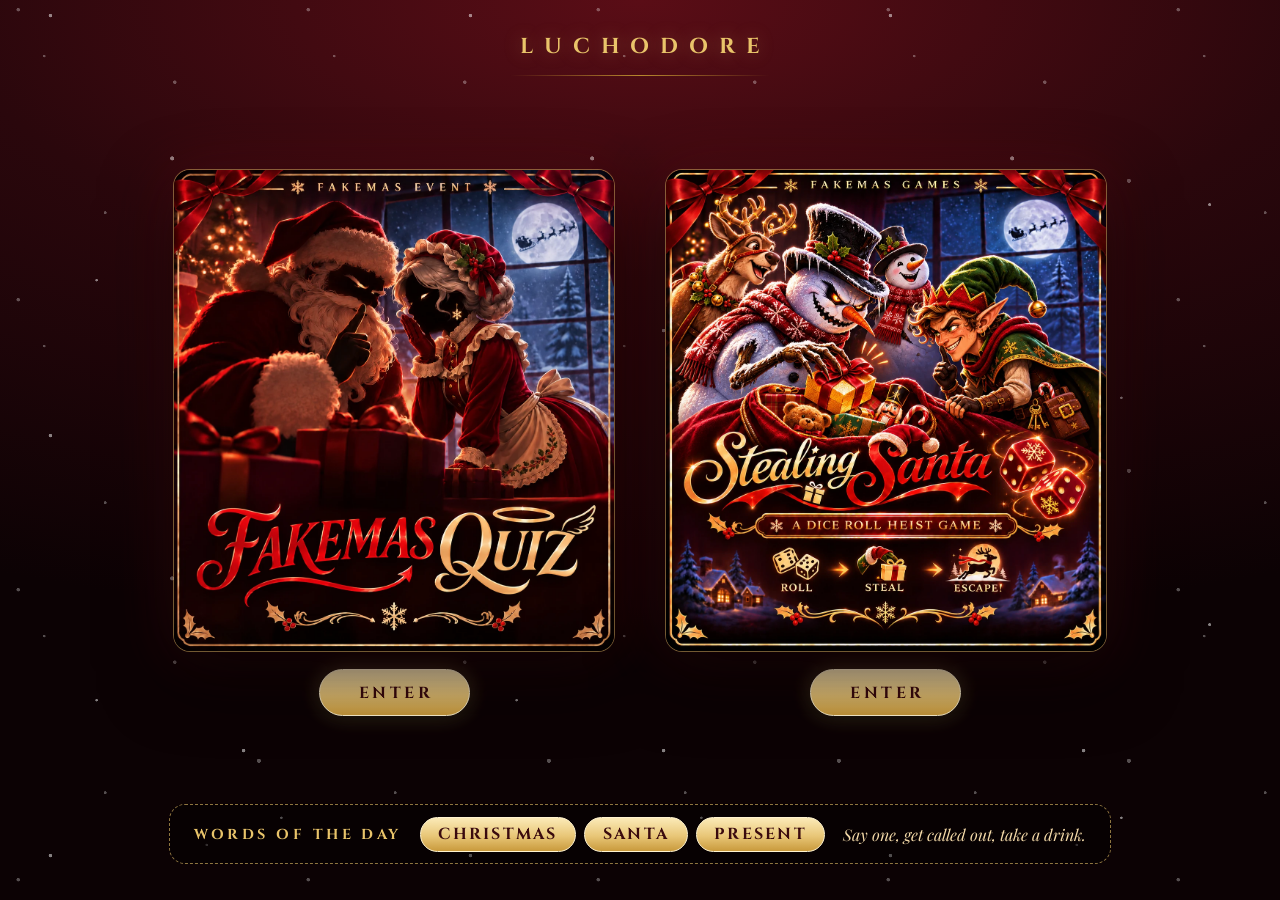
<file: index.html>
<!doctype html>
<html lang="en">
<head>
<meta charset="utf-8">
<meta name="viewport" content="width=device-width, initial-scale=1">
<title>Luchodore</title>
<meta name="description" content="Luchodore events.">
<link rel="icon" href="data:image/svg+xml,<svg xmlns='http://www.w3.org/2000/svg' viewBox='0 0 100 100'><text y='.9em' font-size='90'>🎄</text></svg>">
<link rel="preconnect" href="https://fonts.googleapis.com">
<link rel="preconnect" href="https://fonts.gstatic.com" crossorigin>
<link href="https://fonts.googleapis.com/css2?family=Cinzel:wght@500;700&family=Playfair+Display:ital,wght@1,500&display=swap" rel="stylesheet">
<style>
  :root{--gold:#e9c46a;--gold-d:#b8892e;--night:#0c0204}
  *{box-sizing:border-box}
  html,body{margin:0;min-height:100%}
  body{display:flex;flex-direction:column;align-items:center;min-height:100vh;min-height:100dvh;
    padding:clamp(18px,3.5vh,40px) 16px clamp(22px,4vh,48px);color:var(--gold);
    font-family:'Cinzel',Georgia,serif;
    background:radial-gradient(ellipse 120% 70% at 50% 0%,#5a0d16 0%,#2a070c 45%,var(--night) 100%) fixed var(--night)}

  /* slow snowfall, drawn as two drifting layers of dots */
  body::before,body::after{content:"";position:fixed;inset:-100vh 0 0;pointer-events:none;opacity:.5;
    background-image:
      radial-gradient(circle at 12% 18%,#fff 0 1.5px,transparent 2px),radial-gradient(circle at 67% 9%,#fff 0 1px,transparent 1.5px),
      radial-gradient(circle at 41% 52%,#fff 0 1.8px,transparent 2.3px),radial-gradient(circle at 88% 63%,#fff 0 1.2px,transparent 1.7px),
      radial-gradient(circle at 23% 81%,#fff 0 1px,transparent 1.5px),radial-gradient(circle at 58% 93%,#fff 0 1.5px,transparent 2px);
    background-size:420px 420px;animation:snow 30s linear infinite}
  body::after{opacity:.3;background-size:290px 290px;background-position:140px 60px;animation-duration:47s}
  /* each layer falls by a whole number of its tiles, so the loop has no visible jump */
  @keyframes snow{to{transform:translateY(840px)}}
  body::after{animation-name:snow-far}
  @keyframes snow-far{to{transform:translateY(870px)}}

  .mark{position:relative;z-index:1;margin:0;font-weight:700;font-size:clamp(.95rem,2.2vw,1.35rem);
    letter-spacing:.5em;text-indent:.5em;text-transform:uppercase;text-shadow:0 0 18px rgba(233,196,106,.35)}
  .rule{position:relative;z-index:1;width:min(260px,60vw);height:1px;margin:clamp(10px,1.6vh,16px) 0 clamp(16px,3vh,32px);
    background:linear-gradient(90deg,transparent,var(--gold-d),transparent)}

  /* One <a class="event"> per event. They sit in a row and wrap when there are several. */
  .events{position:relative;z-index:1;flex:1;display:flex;flex-wrap:wrap;align-items:center;justify-content:center;
    gap:clamp(20px,4vw,56px);width:100%}
  .event{position:relative;display:flex;flex-direction:column;align-items:center;gap:clamp(12px,2vh,20px);
    color:inherit;text-decoration:none;outline:none}
  .cover{position:relative;display:block;border-radius:16px;overflow:hidden;line-height:0;
    box-shadow:0 0 0 1px rgba(233,196,106,.45),0 24px 70px rgba(0,0,0,.7),0 0 60px rgba(190,30,45,.25);
    transition:transform .35s cubic-bezier(.2,.9,.3,1.2),box-shadow .35s}
  .cover img{display:block;width:auto;height:auto;max-width:min(92vw,720px);max-height:calc(100vh - 230px);max-height:calc(100dvh - 230px);min-height:260px;object-fit:contain}
  /* a sheen that sweeps across the cover on hover */
  .cover::after{content:"";position:absolute;inset:0;transform:translateX(-120%) skewX(-18deg);
    background:linear-gradient(90deg,transparent 30%,rgba(255,240,200,.28) 50%,transparent 70%)}
  .event:hover .cover,.event:focus-visible .cover{transform:translateY(-6px) scale(1.012);
    box-shadow:0 0 0 2px var(--gold),0 30px 80px rgba(0,0,0,.75),0 0 90px rgba(233,196,106,.35)}
  .event:hover .cover::after,.event:focus-visible .cover::after{transform:translateX(120%) skewX(-18deg);transition:transform .9s ease}
  .enter{padding:.7em 2.2em;border-radius:999px;font-weight:700;font-size:clamp(.8rem,1.6vw,1rem);letter-spacing:.22em;
    text-indent:.22em;text-transform:uppercase;color:#3a0a0e;
    background:linear-gradient(180deg,#fbeab7,#e8c677 55%,#c99a3c);border:1px solid #fff3cf;
    box-shadow:0 6px 18px rgba(0,0,0,.5),0 0 22px rgba(233,196,106,.3);transition:transform .25s,box-shadow .25s}
  .event:hover .enter,.event:focus-visible .enter{transform:scale(1.06);box-shadow:0 8px 22px rgba(0,0,0,.55),0 0 34px rgba(233,196,106,.6)}
  /* with more than one event the covers share the row */
  .events:has(.event + .event) .cover img{max-width:min(88vw,440px);max-height:56vh}

  /* the words of the day, in a strip under the covers */
  .words{position:relative;z-index:1;display:flex;flex-wrap:wrap;align-items:center;justify-content:center;gap:8px 18px;
    margin-top:clamp(14px,2.4vh,26px);padding:.7em 1.5em;border-radius:16px;border:1px dashed rgba(233,196,106,.6);background:rgba(0,0,0,.4)}
  .words h2{margin:0;font-weight:700;font-size:clamp(.72rem,1.4vw,.9rem);letter-spacing:.24em;text-transform:uppercase}
  .words ul{display:flex;flex-wrap:wrap;justify-content:center;gap:8px;margin:0;padding:0;list-style:none}
  .words li{padding:.35em 1.1em;border-radius:999px;font-weight:700;font-size:clamp(.8rem,1.6vw,1rem);letter-spacing:.14em;
    text-transform:uppercase;color:#3a0a0e;background:linear-gradient(180deg,#fbeab7,#e8c677 55%,#c99a3c);border:1px solid #fff3cf}
  .words p{margin:0;font-family:'Playfair Display',Georgia,serif;font-style:italic;font-size:clamp(.82rem,1.5vw,1rem);color:#f3d9a8}

  @media(prefers-reduced-motion:reduce){
    body::before,body::after{animation:none}
    .cover,.cover::after,.enter{transition:none}
  }
</style>
</head>
<body>
  <h1 class="mark">Luchodore</h1>
  <div class="rule" aria-hidden="true"></div>

  <!-- To add an event: put its folder beside this file, its cover in home/, and copy
       one <a class="event"> block below, pointing at the new folder and cover. -->
  <main class="events">
    <a class="event" href="fakemas-2026/">
      <span class="cover">
        <img src="home/fakemas-2026.webp" width="1199" height="1312"
             alt="Fakemas Quiz">
      </span>
      <span class="enter">Enter</span>
    </a>
    <a class="event" href="stealing-santa/">
      <span class="cover">
        <img src="home/stealing-santa.webp" width="1199" height="1312"
             alt="Stealing Santa: the gift-stealing game">
      </span>
      <span class="enter">Enter</span>
    </a>
  </main>

  <!-- The house rule for the whole day, whichever game is on. -->
  <aside class="words" aria-label="Words of the day">
    <h2>Words of the Day</h2>
    <ul>
      <li>Christmas</li>
      <li>Santa</li>
      <li>Present</li>
    </ul>
    <p>Say one, get called out, take a drink.</p>
  </aside>
</body>
</html>
</file>
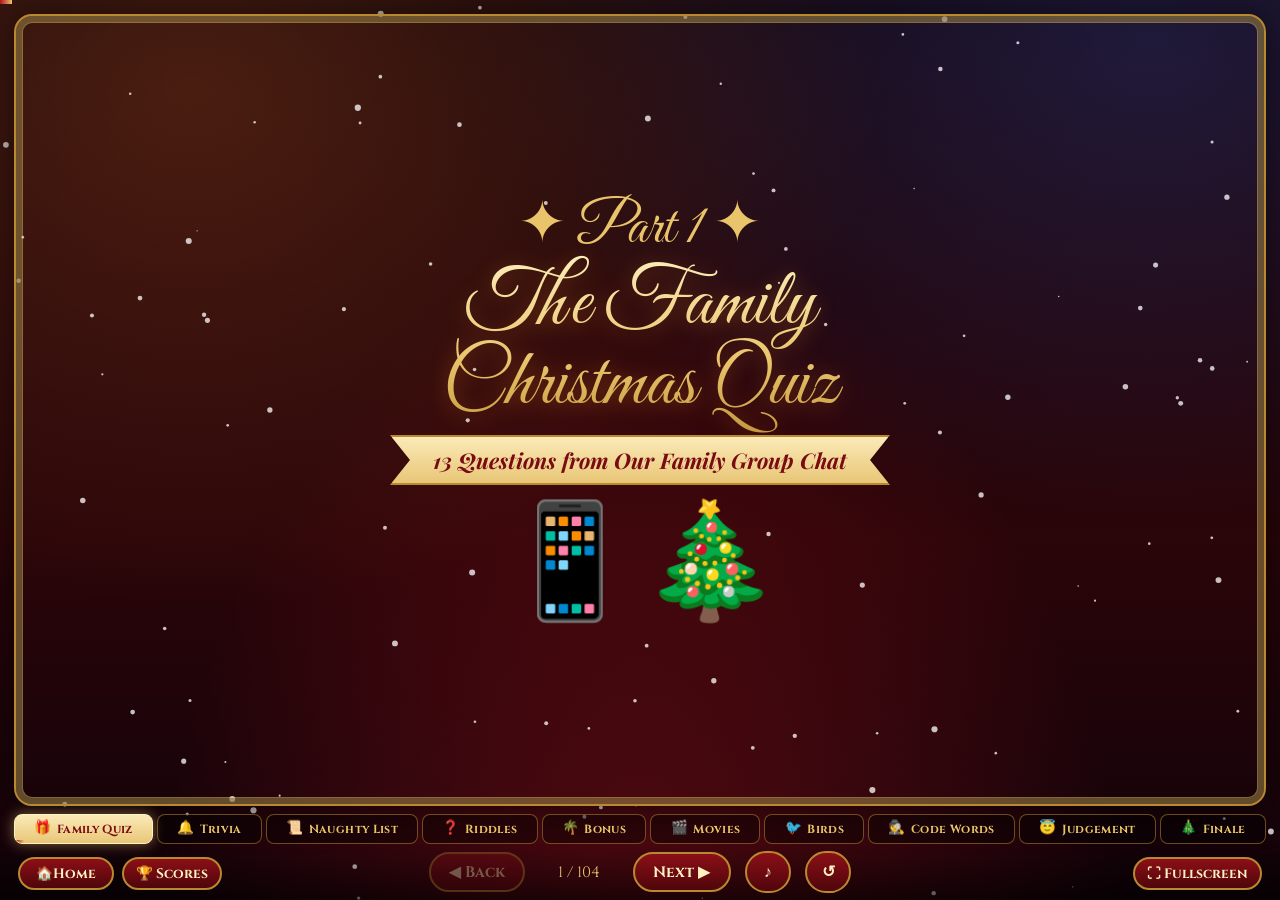
<file: fakemas-2026/index.html>
<!DOCTYPE html>
<html lang="en">
<head>
<meta charset="UTF-8">
<meta name="viewport" content="width=device-width, initial-scale=1">
<title>The Ross Family Christmas Quiz</title>
<meta name="description" content="A festive family trivia, riddles and games presentation for Fakemas.">
<meta name="theme-color" content="#1c0306">
<link rel="icon" href="data:image/svg+xml,<svg xmlns='http://www.w3.org/2000/svg' viewBox='0 0 100 100'><text y='.9em' font-size='90'>🎄</text></svg>">
<link rel="preconnect" href="https://fonts.googleapis.com">
<link rel="preconnect" href="https://fonts.gstatic.com" crossorigin>
<link href="https://fonts.googleapis.com/css2?family=Cinzel:wght@500;700;900&family=Playfair+Display:ital,wght@0,500;0,700;1,500;1,700&family=Great+Vibes&family=Cormorant+Garamond:wght@500;600;700&family=Oswald:wght@700&display=swap" rel="stylesheet">
<link rel="stylesheet" href="assets/css/styles.css">
</head>
<body>
<canvas id="snow"></canvas>
<div id="prog"></div>
<main id="deck"></main>
<nav id="timeline" aria-label="Jump to a section"></nav>
<nav id="bar" aria-label="Slide controls">
  <button id="prev" aria-label="Previous slide">◀ Back</button>
  <span id="count"></span>
  <button id="next" aria-label="Next slide">Next ▶</button>
  <button id="jingle" aria-label="Music" aria-haspopup="true" aria-expanded="false" aria-controls="music-menu" aria-pressed="true" title="Music (M mutes)">♪</button>
  <button id="reset" aria-label="Reset this slide" title="Reset this slide (R) · Shift-click or Shift+R resets every slide">↺</button>
</nav>
<a id="home-btn" href="../" aria-label="Back to the home page" title="Back to the home page">🏠<span class="hb-lbl"> Home</span></a>
<button id="scores-btn" aria-label="Scoreboard" aria-expanded="false" aria-controls="scores" title="Scoreboard (S)">🏆<span class="sb-lbl"> Scores</span></button>
<aside id="scores" aria-label="Scoreboard" hidden></aside>
<aside id="music-menu" aria-label="Music" hidden></aside>
<aside id="yt-dock" aria-label="Now playing" data-corner="br" hidden>
  <button id="yt-move" type="button" aria-label="Move the player to another corner" title="Move the player to another corner">⤢</button>
  <button id="yt-min" type="button" aria-label="Hide the player" title="Hide the player">–</button>
  <div class="yt-frame" data-channel="jingle" data-kind="youtube"><div id="yt-jingle"></div></div>
  <div class="yt-frame" data-channel="trip" data-kind="youtube"><div id="yt-trip"></div></div>
  <div class="yt-frame" data-channel="jingle" data-kind="spotify"><div id="sp-jingle"></div></div>
  <div class="yt-frame" data-channel="trip" data-kind="spotify"><div id="sp-trip"></div></div>
</aside>
<button id="fs" aria-label="Toggle fullscreen">⛶<span class="fs-lbl"> Fullscreen</span></button>
<audio id="jingle-audio" preload="auto"></audio>
<audio id="trip-audio" preload="auto"></audio>

<script src="assets/js/content.js" defer></script>
<script src="assets/js/slides.js" defer></script>
<script src="assets/js/app.js" defer></script>
</body>
</html>
</file>
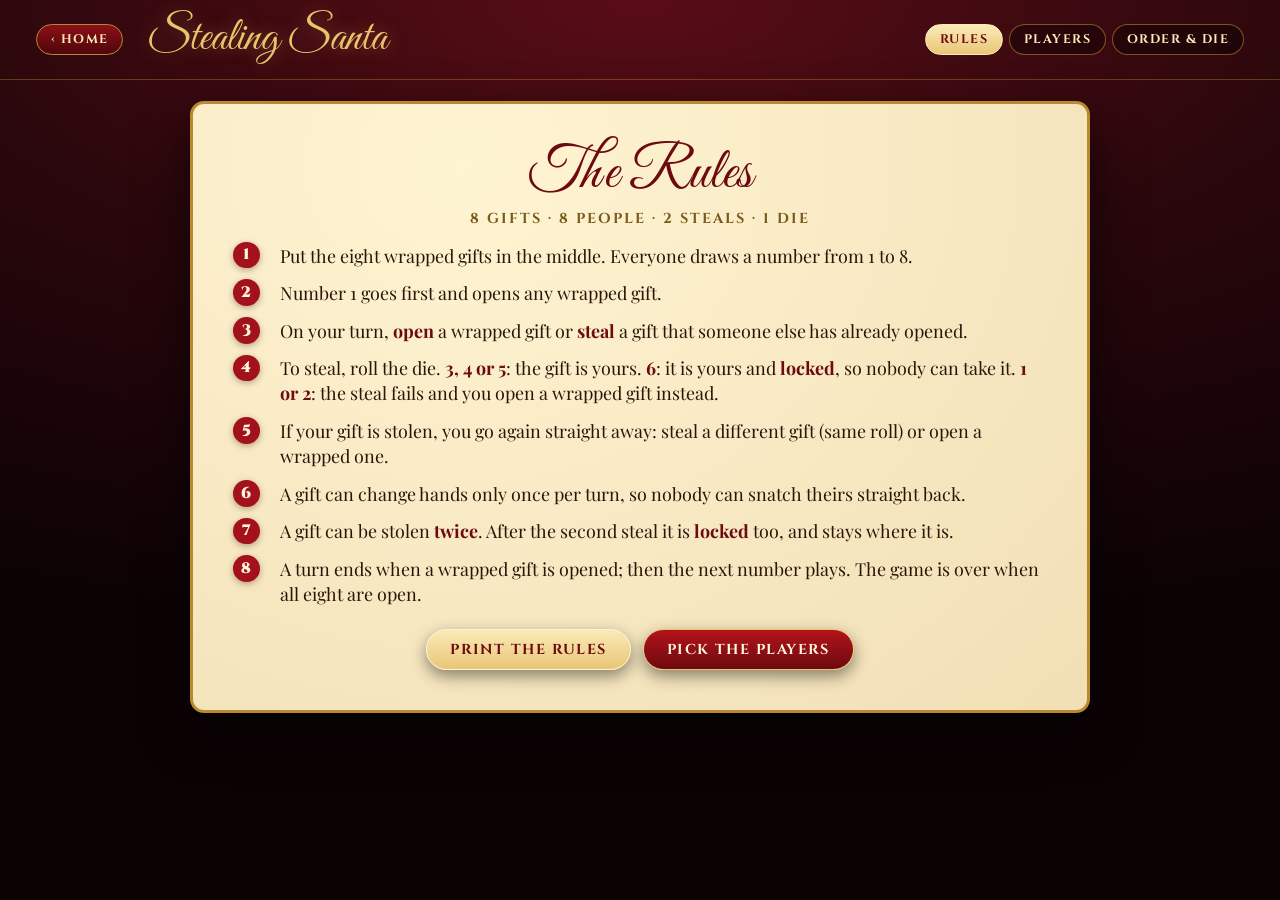
<file: stealing-santa/index.html>
<!doctype html>
<html lang="en">
<head>
<meta charset="utf-8">
<meta name="viewport" content="width=device-width, initial-scale=1">
<title>Stealing Santa</title>
<link rel="icon" href="data:image/svg+xml,<svg xmlns='http://www.w3.org/2000/svg' viewBox='0 0 100 100'><text y='.9em' font-size='90'>🎁</text></svg>">
<link rel="preconnect" href="https://fonts.googleapis.com">
<link rel="preconnect" href="https://fonts.gstatic.com" crossorigin>
<link href="https://fonts.googleapis.com/css2?family=Cinzel:wght@500;700;900&family=Playfair+Display:ital,wght@0,500;0,700;1,500;1,700&family=Great+Vibes&display=swap" rel="stylesheet">
<link rel="stylesheet" href="styles.css">
</head>
<body>

<header class="top">
  <a class="home" href="../" aria-label="Back to the home page">&lsaquo; Home</a>
  <h1>Stealing Santa</h1>
  <nav class="tabs" aria-label="Sections">
    <button type="button" class="tab" data-view="rules">Rules</button>
    <button type="button" class="tab" data-view="players">Players</button>
    <button type="button" class="tab" data-view="game">Order &amp; Die</button>
  </nav>
</header>

<main>
  <!-- ============ the rules (this is also what prints) ============ -->
  <section class="view" id="rules">
    <div class="sheet">
      <h2 class="script">The Rules</h2>
      <p class="lede">8 gifts &middot; 8 people &middot; 2 steals &middot; 1 die</p>
      <ol class="rules">
        <li>Put the eight wrapped gifts in the middle. Everyone draws a number from 1 to 8.</li>
        <li>Number 1 goes first and opens any wrapped gift.</li>
        <li>On your turn, <b>open</b> a wrapped gift or <b>steal</b> a gift that someone else has already opened.</li>
        <li>To steal, roll the die. <b>3, 4 or 5</b>: the gift is yours. <b>6</b>: it is yours and <b>locked</b>, so nobody can take it. <b>1 or 2</b>: the steal fails and you open a wrapped gift instead.</li>
        <li>If your gift is stolen, you go again straight away: steal a different gift (same roll) or open a wrapped one.</li>
        <li>A gift can change hands only once per turn, so nobody can snatch theirs straight back.</li>
        <li>A gift can be stolen <b>twice</b>. After the second steal it is <b>locked</b> too, and stays where it is.</li>
        <li>A turn ends when a wrapped gift is opened; then the next number plays. The game is over when all eight are open.</li>
      </ol>

      <div class="sheet-btns">
        <button type="button" class="btn ghost" id="print">Print the rules</button>
        <button type="button" class="btn" data-view="players">Pick the players</button>
      </div>
    </div>
  </section>

  <!-- ============ names and numbers ============ -->
  <section class="view" id="players" hidden>
    <div class="sheet">
      <h2 class="script">The Players</h2>
      <p class="lede" id="players-hint">Type the eight names, then draw the numbers.</p>
      <ol class="roster" id="roster"></ol>
      <div class="sheet-btns">
        <button type="button" class="btn ghost" id="draw">Draw the numbers</button>
        <button type="button" class="btn" id="to-game" data-view="game" disabled>See the order</button>
      </div>
    </div>
  </section>

  <!-- ============ the order and the die ============ -->
  <section class="view" id="game" hidden>
    <div class="board">
      <div class="panel order">
        <h2>The Order</h2>
        <p class="no-order" id="no-order">The numbers have not been drawn yet.
          <button type="button" class="link" data-view="players">Draw them</button></p>
        <ol id="order"></ol>
      </div>
      <div class="panel dice-card">
        <h2>The Die</h2>
        <div class="die" id="die" data-face="5" aria-hidden="true"><i></i><i></i><i></i><i></i><i></i><i></i><i></i><i></i><i></i></div>
        <p class="dice-rule">3 or higher steals &middot; a 6 locks it</p>
        <p class="dice-result" id="dice-result" aria-live="assertive"></p>
        <button type="button" class="btn" id="roll">Roll the die</button>
      </div>
    </div>
  </section>
</main>

<script src="game.js"></script>
</body>
</html>
</file>
<file: fakemas-2026/assets/css/styles.css>
@charset "UTF-8";
:root{
  --gold:#e9c46a; --gold-d:#b8892e; --gold-l:#fff1c1;
  --red:#b3121c; --red-d:#7a0b12; --deep:#1c0306; --wine:#3b0910;
  --parch:#f7e8c4; --parch-d:#e4c88a; --ink:#4a1a10; --green:#1f5a34;
}
*{box-sizing:border-box;margin:0;padding:0}
html,body{height:100%;overflow:hidden;background:var(--deep);color:var(--parch);
  font-family:'Cormorant Garamond',Georgia,serif;-webkit-tap-highlight-color:transparent}
body{
  background:
    radial-gradient(ellipse at 15% 10%,rgba(255,120,40,.22),transparent 45%),
    radial-gradient(ellipse at 90% 5%,rgba(60,90,200,.25),transparent 40%),
    radial-gradient(ellipse at 50% 120%,rgba(179,18,28,.45),transparent 55%),
    linear-gradient(180deg,#14040a,#2a0509 60%,#12030a);
}
#snow{position:fixed;inset:0;pointer-events:none;z-index:1}

/* frame */
#deck{position:fixed;inset:14px 14px 70px;z-index:2}
#deck::before{content:"";position:absolute;inset:0;border:2px solid var(--gold-d);border-radius:18px;
  box-shadow:inset 0 0 0 6px rgba(0,0,0,.25),inset 0 0 0 7px rgba(233,196,106,.5),0 0 40px rgba(0,0,0,.6);
  pointer-events:none;z-index:5}

.slide{position:absolute;inset:0;display:flex;flex-direction:column;align-items:center;justify-content:center;
  justify-content:safe center;
  padding:clamp(24px,4vw,60px);text-align:center;overflow-y:auto;overflow-x:hidden;
  opacity:0;visibility:hidden;transform:translateX(50px) scale(.98);
  transition:opacity .55s ease,transform .55s ease,visibility 0s .55s}
.slide.active{opacity:1;visibility:visible;transform:none;transition:opacity .55s ease,transform .55s ease}
.slide.past{transform:translateX(-50px) scale(.98)}

/* typography */
.script{font-family:'Great Vibes',cursive;color:var(--gold);text-shadow:0 2px 14px rgba(255,160,40,.45)}
.cinzel{font-family:'Cinzel',serif}
.title-xl{font-family:'Great Vibes',cursive;font-size:clamp(3rem,9vw,7rem);line-height:1;
  background:linear-gradient(180deg,#fff3c4,#e9c46a 55%,#b8892e);-webkit-background-clip:text;background-clip:text;color:transparent;
  filter:drop-shadow(0 3px 10px rgba(255,140,30,.35))}
.title-red{font-family:'Great Vibes',cursive;font-size:clamp(3.2rem,10vw,8rem);line-height:.95;
  background:linear-gradient(180deg,#ff6a4d,#d3202a 55%,#8c0f17);-webkit-background-clip:text;background-clip:text;color:transparent;
  filter:drop-shadow(0 2px 8px rgba(0,0,0,.6))}
.kicker{font-family:'Cinzel',serif;letter-spacing:.35em;text-transform:uppercase;color:var(--gold);font-size:clamp(.8rem,1.6vw,1.2rem)}
.sub{font-family:'Playfair Display',serif;font-style:italic;font-size:clamp(1rem,2vw,1.5rem);color:var(--parch)}

/* ribbons / banners */
.ribbon{display:inline-block;position:relative;padding:.55em 2.2em;margin:.6em 0;
  font-family:'Playfair Display',serif;font-weight:700;font-style:italic;color:var(--red-d);
  font-size:clamp(1.05rem,2.3vw,1.7rem);
  background:linear-gradient(180deg,#fbeab7,#e8c677);border:2px solid var(--gold-d);
  clip-path:polygon(0 0,100% 0,96% 50%,100% 100%,0 100%,4% 50%);box-shadow:0 4px 14px rgba(0,0,0,.4)}
.pill{display:inline-flex;align-items:center;gap:.7em;padding:.5em 1.6em;margin:.8em 0;border-radius:40px;
  background:linear-gradient(180deg,#6d0b13,#3f060c);border:2px solid var(--gold);color:var(--gold-l);
  font-family:'Playfair Display',serif;font-style:italic;font-size:clamp(1.1rem,2.8vw,2rem);box-shadow:0 0 20px rgba(233,196,106,.25)}

/* parchment card */
.parch{position:relative;width:min(900px,100%);padding:clamp(22px,3.5vw,46px);color:var(--ink);
  background:radial-gradient(ellipse at 30% 20%,#fff4d2,var(--parch) 55%,var(--parch-d));
  border:3px solid var(--gold-d);border-radius:14px;box-shadow:0 12px 40px rgba(0,0,0,.6),inset 0 0 40px rgba(150,90,20,.35)}
.parch::before,.parch::after{content:"\2744";position:absolute;color:var(--gold-d);opacity:.55;font-size:1.3rem}
.parch::before{top:8px;left:12px}.parch::after{bottom:8px;right:12px}
.parch h2{font-family:'Playfair Display',serif;font-weight:700;color:#3a140c;line-height:1.25}
.parch h2.q{font-size:clamp(1.5rem,3.6vw,2.7rem)}
.parch p{font-family:'Playfair Display',serif;font-size:clamp(1.05rem,2.2vw,1.55rem);line-height:1.5}

.qbadge{position:absolute;top:clamp(14px,3vw,36px);left:clamp(14px,3vw,40px);z-index:3;
  min-width:78px;height:54px;padding:0 20px;display:grid;place-items:center;border-radius:30px;
  font-family:'Cinzel',serif;font-weight:900;font-size:1.7rem;color:var(--gold-l);
  background:linear-gradient(180deg,#8c0f17,#4e060b);border:3px solid var(--gold);box-shadow:0 4px 14px rgba(0,0,0,.6)}

/* reveal mechanics */
.stage{position:relative;margin-top:clamp(16px,3vw,32px);min-height:clamp(190px,32vh,300px);display:grid;place-items:center}
.rv{opacity:0;transform:scale(.6) rotate(-3deg);pointer-events:none;position:absolute;inset:0;
  display:flex;flex-direction:column;align-items:center;justify-content:center;
  transition:opacity .6s ease,transform .7s cubic-bezier(.2,1.4,.4,1)}
.rv.on{opacity:1;transform:none;pointer-events:auto;position:relative;max-width:100%}
.mystery{cursor:pointer;display:flex;flex-direction:column;align-items:center;gap:10px;border:0;background:none;
  font-family:'Cinzel',serif;color:var(--red-d);font-weight:700;letter-spacing:.15em;text-transform:uppercase;
  transition:transform .3s,opacity .4s}
.mystery .box{font-size:clamp(4rem,10vw,6.5rem);animation:bob 2s ease-in-out infinite;filter:drop-shadow(0 8px 10px rgba(0,0,0,.4))}
.mystery .lbl{padding:.55em 1.4em;border-radius:30px;font-size:clamp(.8rem,1.6vw,1rem);color:var(--gold-l);
  background:linear-gradient(180deg,#b3121c,#6d0b13);border:2px solid var(--gold);box-shadow:0 4px 14px rgba(0,0,0,.4)}
.mystery:hover{transform:scale(1.07)}
.mystery.gone{opacity:0;pointer-events:none;position:absolute}
@keyframes bob{50%{transform:translateY(-10px) rotate(4deg)}}

.art{font-size:clamp(4.5rem,11vw,8rem);line-height:1;filter:drop-shadow(0 8px 12px rgba(0,0,0,.35));margin-bottom:6px}
.answer{display:inline-block;padding:.55em 2.2em;max-width:100%;border-radius:10px;
  font-family:'Playfair Display',serif;font-weight:700;font-style:italic;color:var(--gold-l);
  font-size:clamp(1.1rem,2.6vw,1.9rem);line-height:1.4;
  background:linear-gradient(180deg,#a8101a,#650a10);border:2px solid var(--gold);box-shadow:0 4px 16px rgba(0,0,0,.5)}
.answer.long{font-size:clamp(.95rem,2vw,1.35rem);max-width:760px}

/* riddles */
.riddle{font-family:'Playfair Display',serif;font-style:italic;font-size:clamp(1.15rem,2.7vw,2rem);line-height:1.6;color:#3a140c}
.riddle-q{margin-top:.7em;font-weight:700;font-style:normal;color:var(--red-d);font-size:clamp(1.2rem,2.8vw,2rem)}

/* parts */
.part-no{font-family:'Great Vibes',cursive;font-size:clamp(2rem,5vw,3.6rem);color:var(--gold)}
.holly{font-size:2.4rem;margin-top:14px}

/* overview */
.list{list-style:none;text-align:left;display:grid;gap:clamp(6px,1.1vh,12px);margin-top:8px}
.list li{display:flex;align-items:center;gap:14px;font-family:'Playfair Display',serif;font-weight:700;
  font-size:clamp(1rem,2.1vw,1.5rem);color:#3a140c;padding:clamp(6px,1vh,10px) 14px;border-radius:10px;background:rgba(255,255,255,.28);border:1px solid rgba(150,90,20,.35)}
.list .ic{font-size:1.55rem}

/* write boxes */
.writes{display:grid;grid-template-columns:1fr 1fr;gap:18px;margin-top:20px;width:100%}
.write{min-height:clamp(130px,26vh,230px);padding:14px;border-radius:10px;text-align:left;border:2px solid var(--gold-d)}
.write b{font-family:'Cinzel',serif;color:var(--red-d);font-size:1.05rem;display:block}
.write small{font-family:'Playfair Display',serif;font-style:italic;color:#6a3a20}
@media(max-width:640px){.writes{grid-template-columns:1fr}}

/* teaser cover */
.cover-moon{position:absolute;top:6%;right:7%;width:clamp(90px,15vw,190px);aspect-ratio:1;border-radius:50%;
  background:radial-gradient(circle at 35% 35%,#fff,#dfe6ff 55%,#aab6e8);box-shadow:0 0 60px 20px rgba(170,190,255,.45);z-index:0}
.cover-moon span{position:absolute;inset:0;display:grid;place-items:center;font-size:clamp(1.4rem,3vw,2.6rem);filter:grayscale(1) brightness(.2)}
.duo{font-size:clamp(4rem,12vw,9rem);line-height:1;filter:drop-shadow(0 0 18px rgba(255,120,40,.5));position:relative;z-index:1}
.feats{display:flex;gap:clamp(10px,3vw,40px);flex-wrap:wrap;justify-content:center;margin-top:10px;position:relative;z-index:1}
.feat{display:flex;flex-direction:column;align-items:center;gap:6px;max-width:230px}
.feat .fi{font-size:clamp(2.4rem,5vw,3.6rem)}
.feat .ribbon{font-size:clamp(.85rem,1.7vw,1.2rem);padding:.45em 1.8em;margin:0;font-style:normal;font-family:'Cinzel',serif;text-transform:uppercase}
.feat .ribbon em{font-family:'Playfair Display',serif;font-size:1.25em;display:block;color:var(--red)}

/* naughty / nice cards */
.nn-grid{display:grid;grid-template-columns:repeat(4,1fr);gap:clamp(10px,2vw,22px);width:min(960px,100%);margin-top:18px}
.nn{cursor:pointer;position:relative;padding:12px 8px 10px;border-radius:12px;
  background:radial-gradient(ellipse at 30% 20%,#fff4d2,var(--parch));border:3px solid var(--gold-d);color:var(--ink);
  box-shadow:0 8px 20px rgba(0,0,0,.5);transition:transform .25s}
.nn:hover{transform:translateY(-4px)}
.nn .sil{font-size:clamp(2.8rem,6vw,4.4rem);filter:brightness(0) opacity(.85)}
.nn .nm{font-family:'Cinzel',serif;font-weight:700;margin-top:4px;font-size:clamp(.85rem,1.6vw,1.1rem)}
.nn .nm small{display:block;font-family:'Playfair Display',serif;font-style:italic;font-weight:500;font-size:.8em}
.stamp{position:absolute;left:50%;bottom:10px;padding:.15em .7em;border:3px solid currentColor;border-radius:6px;
  font-family:'Cinzel',serif;font-weight:900;font-size:clamp(.85rem,1.8vw,1.25rem);letter-spacing:.08em;
  transform:translateX(-50%) scale(3) rotate(-12deg);opacity:0;transition:transform .35s cubic-bezier(.2,1.6,.4,1),opacity .2s;
  background:rgba(255,248,225,.92);text-shadow:none}
.stamp.naughty{color:#c3151f}.stamp.nice{color:#1f7a3f}
.nn.on .stamp{opacity:1;transform:translateX(-50%) scale(1) rotate(-8deg)}
.nn.on.naughty-c{box-shadow:0 0 24px rgba(220,30,40,.55),0 8px 20px rgba(0,0,0,.5)}
.nn.on.nice-c{box-shadow:0 0 24px rgba(40,200,100,.5),0 8px 20px rgba(0,0,0,.5)}
@media(max-width:640px){.nn-grid{grid-template-columns:repeat(2,1fr)}}
.hint{margin-top:16px;font-family:'Playfair Display',serif;font-style:italic;color:var(--gold);opacity:.9}

/* gifts */
.passes{display:grid;grid-template-columns:1.2fr 1fr;gap:20px;width:100%;text-align:left;align-items:stretch}
.ticket{padding:18px 20px;border-radius:12px;border:2px dashed var(--gold-d);background:rgba(255,255,255,.3);text-align:center}
.ticket h3{font-family:'Great Vibes',cursive;font-size:clamp(2rem,4.5vw,3.2rem);color:var(--red);font-weight:400;line-height:1.1}
.ticket p{font-size:clamp(.95rem,1.9vw,1.25rem)}
.ticket .fine{margin-top:10px;font-family:'Cinzel',serif;font-size:.78rem;letter-spacing:.12em;color:var(--red-d);font-weight:700}
.tcs{padding:16px 18px;border-radius:8px;background:#fff6dc;border:2px solid var(--gold-d);transform:rotate(1.5deg);box-shadow:0 4px 12px rgba(0,0,0,.3)}
.tcs h4{font-family:'Cinzel',serif;color:var(--red-d);text-align:center;font-size:.95rem;line-height:1.2;margin-bottom:8px}
.tcs ol{padding-left:1.2em;font-family:'Playfair Display',serif;font-size:clamp(.82rem,1.5vw,1rem);line-height:1.45}
.nosign{display:inline-flex;flex-direction:column;align-items:center;padding:12px 18px;border-radius:10px;background:#fff6dc;border:2px solid var(--gold-d);
  font-family:'Cinzel',serif;font-weight:900;color:var(--red);letter-spacing:.05em;transform:rotate(2deg);font-size:clamp(.8rem,1.5vw,1rem)}
.nosign .no{font-size:2.6rem;margin-top:4px}
@media(max-width:700px){.passes{grid-template-columns:1fr}}
.beach{display:flex;gap:20px;align-items:center;justify-content:center;flex-wrap:wrap;width:100%}
.beach-card{flex:1 1 280px;padding:16px;border-radius:12px;background:linear-gradient(180deg,#bfe9f5,#58b6d6 60%,#f0d9a0);border:2px solid var(--gold-d);color:#0b3a52}
.beach-card .art{margin:0}

/* controls */
#bar{position:fixed;left:0;right:0;bottom:0;height:56px;z-index:10;display:flex;align-items:center;justify-content:center;gap:14px;
  background:linear-gradient(0deg,rgba(0,0,0,.6),transparent)}
#bar button{cursor:pointer;font-family:'Cinzel',serif;font-weight:700;color:var(--gold-l);font-size:.95rem;
  padding:.5em 1.2em;border-radius:24px;border:2px solid var(--gold-d);background:linear-gradient(180deg,#8c0f17,#4e060b);transition:.2s}
#bar button:hover{transform:translateY(-2px);box-shadow:0 0 14px rgba(233,196,106,.5)}
#bar button:disabled{opacity:.35;cursor:default;transform:none;box-shadow:none}
#count{font-family:'Cinzel',serif;color:var(--gold);min-width:80px;text-align:center;font-size:.95rem}
#prog{position:fixed;top:0;left:0;height:4px;z-index:11;background:linear-gradient(90deg,var(--red),var(--gold));width:0;transition:width .4s}
#fs{position:fixed;right:18px;bottom:10px;z-index:12;cursor:pointer;
  font-family:'Cinzel',serif;font-weight:700;color:var(--gold-l);
  border-radius:24px;border:2px solid var(--gold-d);background:linear-gradient(180deg,#8c0f17,#4e060b);
  font-size:.85rem!important;padding:.4em .9em!important}

/* photos & video */
.media{margin:0 0 clamp(10px,2vw,18px);max-width:100%;display:flex;flex-direction:column;align-items:center;gap:8px}
.media img,.media video{display:block;max-width:100%;max-height:clamp(140px,32vh,280px);
  border-radius:12px;border:3px solid var(--gold-d);background:#000;
  box-shadow:0 10px 28px rgba(0,0,0,.55)}
.media.wide img,.media.wide video{max-height:clamp(180px,44vh,400px)}
.media figcaption{font-family:'Playfair Display',serif;font-style:italic;
  font-size:clamp(.8rem,1.5vw,1rem);color:var(--red-d);opacity:.9}
.parch .media img,.parch .media video{border-color:#8a6320;box-shadow:0 8px 22px rgba(80,40,0,.35)}
.media.is-missing{display:none}

/* small screens */
@media(max-width:640px){
  #deck{inset:14px 14px 108px}
  #fs{bottom:66px;right:12px}
  .slide{padding:16px}
  .nn-grid{gap:8px}
  .nn{padding:8px 6px 6px;overflow:hidden}
  .nn .sil{font-size:1.7rem}
  .nn .nm{font-size:.8rem}
  .nn .stamp{font-size:.8rem;bottom:6px}
  .hint{margin-top:5px;font-size:.85rem}
  .ribbon{padding:.4em 1.4em;margin:.35em 0;font-size:1rem}
  .stage{min-height:clamp(150px,26vh,240px)}
}

/* short screens (laptops / projectors) */
@media(max-height:960px){
  .duo{font-size:clamp(2.4rem,7vw,4.6rem)}
  .title-red{font-size:clamp(2.4rem,8vw,5.2rem)}
  .title-xl{font-size:clamp(2.4rem,7.5vw,5rem)}
  .cover-moon{width:clamp(70px,12vw,150px)}
  .ribbon{padding:.42em 1.9em;margin:.45em 0;font-size:clamp(.95rem,2vw,1.35rem)}
  .pill{padding:.4em 1.3em;margin:.55em 0;font-size:clamp(1rem,2.2vw,1.5rem)}
  .parch{padding:clamp(18px,2.4vw,34px)}
  .list li{padding:5px 12px;font-size:clamp(1rem,2vw,1.4rem)}
  .feats{margin-top:4px}
  .feat .fi{font-size:clamp(1.8rem,3.6vw,2.6rem)}
  .feat .ribbon{font-size:clamp(.72rem,1.4vw,.95rem)}
  .stage{min-height:clamp(120px,20vh,240px)}
  .riddle{font-size:clamp(1.05rem,2.2vw,1.7rem);line-height:1.45}
}

/* very short screens (720p projectors) */
@media(max-height:740px){
  .duo{font-size:clamp(2rem,5.5vw,3.4rem)}
  .title-red{font-size:clamp(2rem,6.5vw,3.8rem)}
  .feats{gap:8px}
  .feat .fi{font-size:1.6rem}
  .feat .ribbon{font-size:.7rem;padding:.35em 1.4em}
  .pill{padding:.35em 1.1em;margin:.4em 0}
  .nn{padding:8px 6px 6px}
  .nn .sil{font-size:2.2rem}
  .nn .nm{font-size:.8rem}
  .nn-grid{gap:8px}
  .riddle{font-size:1.05rem;line-height:1.4}
  .list{gap:5px;margin-top:6px}
  .list li{padding:4px 10px;font-size:clamp(.95rem,1.8vw,1.2rem)}
  .list .ic{font-size:1.2rem}
  .parch h2.q{font-size:clamp(1.15rem,2.8vw,1.9rem)}
  .movie-shot img{max-height:clamp(150px,32vh,300px)}
}

/* ============ bonus: lach & eleanor's philippines trip ============ */
.slide.trip{background:
  radial-gradient(ellipse at 12% 10%,rgba(255,199,110,.22),transparent 52%),
  radial-gradient(ellipse at 88% 16%,rgba(64,214,190,.26),transparent 48%),
  radial-gradient(ellipse at 50% 118%,rgba(0,86,116,.55),transparent 62%),
  linear-gradient(180deg,#04222b,#083a46 55%,#04222b)}
.trip-title{font-family:'Great Vibes',cursive;line-height:1.05;
  background:linear-gradient(180deg,#fff8e2,#7fe3d4 55%,#2fa9a0);
  -webkit-background-clip:text;background-clip:text;color:transparent;
  filter:drop-shadow(0 3px 12px rgba(0,0,0,.5))}
.trip-title.small{font-size:clamp(1.8rem,4vw,3rem)}
.trip-flag{font-size:clamp(2.6rem,7vw,5rem);line-height:1;margin:.1em 0 .25em;
  filter:drop-shadow(0 6px 14px rgba(0,0,0,.45))}
.trip-tag{font-family:'Cinzel',serif;letter-spacing:.24em;text-transform:uppercase;
  font-size:clamp(.62rem,1.2vw,.85rem);color:#9fe8dd;opacity:.8;margin-bottom:clamp(8px,1.6vh,18px)}
.trip-brief{width:min(760px,100%);padding:clamp(22px,3.4vw,44px);border-radius:16px;text-align:left;
  background:radial-gradient(ellipse at 30% 15%,#fffdf4,#efe9d6);
  border:3px solid #2fa9a0;box-shadow:0 16px 44px rgba(0,0,0,.55);color:#123a3a}
.trip-brief ul{list-style:none;display:grid;gap:.55em;margin-top:.8em}
.trip-brief li{font-family:'Playfair Display',serif;font-size:clamp(1rem,2vw,1.35rem);
  line-height:1.4;padding-left:1.5em;position:relative}
.trip-brief li::before{content:"\2022";position:absolute;left:.35em;color:#0d6f6a;font-size:1.4em;line-height:1}
.photo-frame{margin:0;padding:clamp(7px,1.1vw,13px) clamp(7px,1.1vw,13px) clamp(26px,3.6vh,44px);
  background:linear-gradient(180deg,#fffdf6,#eee8d8);border-radius:5px;max-width:100%;
  box-shadow:0 20px 44px rgba(0,0,0,.55);transition:transform .3s}
.photo-frame.tilt-l{transform:rotate(-1.2deg)}
.photo-frame.tilt-r{transform:rotate(1.2deg)}
.photo-frame img{display:block;margin:0 auto;border-radius:2px;
  max-width:100%;max-height:clamp(260px,62vh,720px);width:auto;height:auto}
.photo-frame:has(figcaption) img{max-height:clamp(260px,58vh,600px)}
.photo-frame figcaption{font-family:'Playfair Display',serif;font-style:italic;text-align:center;
  color:#5c4a38;font-size:clamp(.8rem,1.5vw,1.1rem);margin-top:clamp(8px,1.4vh,14px)}
.quip{position:relative;width:min(880px,100%);padding:clamp(24px,4vw,50px);
  border-radius:20px 20px 20px 6px;text-align:left;
  background:radial-gradient(ellipse at 28% 18%,#fffdf3,#f1ebd7);
  border:3px solid #2fa9a0;box-shadow:0 16px 44px rgba(0,0,0,.55),0 0 30px rgba(64,214,190,.25)}
.quip::after{content:"";position:absolute;left:34px;bottom:-28px;width:0;height:0;
  border:15px solid transparent;border-top-color:#2fa9a0;border-left-width:0;border-right-width:26px}
.quip-by{font-family:'Cinzel',serif;font-weight:900;letter-spacing:.16em;text-transform:uppercase;
  color:#0d6f6a;font-size:clamp(.72rem,1.4vw,.95rem)}
.quip-text{font-family:'Playfair Display',serif;font-style:italic;color:#143232;
  font-size:clamp(1.15rem,2.7vw,2rem);line-height:1.45;margin-top:.45em}

/* ============ santa's code words ============ */
.slide.code{padding:clamp(14px,2.2vw,36px);background:
  radial-gradient(ellipse at 50% -10%,rgba(233,196,106,.2),transparent 55%),
  radial-gradient(ellipse at 50% 120%,rgba(179,18,28,.35),transparent 60%),
  linear-gradient(180deg,#06231a,#0c3a28 55%,#051c15)}
.cn-head{font-family:'Cinzel',serif;letter-spacing:.3em;text-transform:uppercase;text-align:center;
  font-size:clamp(.62rem,1.2vw,.85rem);color:var(--gold);opacity:.85;margin-bottom:clamp(8px,1.6vh,16px)}
/* --ch is the card height; card width, corner radius and type all scale from it */
.cn-grid{--ch:clamp(44px,min(12.5vh,12vw),150px);display:grid;justify-content:center;max-width:100%;
  grid-template-columns:repeat(4,minmax(0,calc(var(--ch)*1.72)));gap:clamp(8px,1.4vh,14px) clamp(6px,1.1vh,12px)}
.cn-card{position:relative;height:var(--ch);min-width:0;padding:0;border:0;cursor:pointer;
  border-radius:calc(var(--ch)*.1);
  background:linear-gradient(#c99c66,#c99c66) 10% 35%/48% 2px no-repeat,linear-gradient(180deg,#f8dfb9,#edc894);
  box-shadow:0 4px 0 #b98e58,0 9px 16px rgba(0,0,0,.45);
  transition:transform .2s,opacity .3s,box-shadow .3s}
.cn-card::before{content:"";position:absolute;inset:calc(var(--ch)*.06);pointer-events:none;
  border:1.5px solid rgba(150,95,40,.4);border-radius:calc(var(--ch)*.06)}
.cn-card::after{content:"\2744\FE0E";position:absolute;top:13%;right:6.5%;height:30%;aspect-ratio:.84;
  display:grid;place-items:center;border-radius:3px;background:#e6bd8a;color:#c9975d;
  font-family:sans-serif;font-size:calc(var(--ch)*.2);line-height:1}
.cn-word{position:absolute;left:6.5%;right:6.5%;bottom:12%;height:40%;display:grid;place-items:center;
  border-radius:4px;background:#fffdf7;color:#1c1410;white-space:nowrap;
  font-family:'Oswald','Arial Narrow',sans-serif;font-weight:700;letter-spacing:.03em;text-transform:uppercase;
  font-size:calc(var(--ch)*.27);line-height:1;transition:background .3s,color .3s}
.cn-card:not(.on):hover{transform:translateY(-3px)}
.cn-card:focus-visible{outline:3px solid var(--gold-l);outline-offset:3px}
.cn-card.on{cursor:default}
.cn-card.hit.on{
  background:linear-gradient(#bfe7c4,#bfe7c4) 10% 35%/48% 2px no-repeat,linear-gradient(180deg,#35a55d,#17602f);
  box-shadow:0 4px 0 #0e4321,0 0 26px rgba(70,220,120,.55),0 9px 16px rgba(0,0,0,.45);
  animation:cn-pop .5s cubic-bezier(.2,1.6,.4,1)}
.cn-card.hit.on::before{border-color:rgba(255,241,193,.6)}
.cn-card.hit.on::after{content:"\2713";aspect-ratio:1;border-radius:50%;background:var(--gold-l);color:#145229;font-weight:900}
.cn-card.hit.on .cn-word{background:#f4ffe9;color:#0f4a25}
.cn-card.miss.on{opacity:.5;box-shadow:0 4px 0 #5f5950;
  background:linear-gradient(#8d867c,#8d867c) 10% 35%/48% 2px no-repeat,linear-gradient(180deg,#a59d92,#8a8277)}
.cn-card.miss.on::before{border-color:rgba(60,55,50,.35)}
.cn-card.miss.on::after{content:"\2715";background:#7d766c;color:#b9b2a7}
.cn-card.miss.on .cn-word{background:#cfc8bc;color:#6a635a}
@keyframes cn-pop{0%{transform:scale(.8)}60%{transform:scale(1.09)}100%{transform:none}}
.cn-clue{display:inline-flex;align-items:baseline;gap:.45em;margin-top:clamp(16px,2.8vh,30px);
  padding:.2em 1.3em .26em;border-radius:999px;
  background:linear-gradient(180deg,#fff,#eaf4ee);box-shadow:0 5px 0 #b4c6bb,0 10px 22px rgba(0,0,0,.45);
  font-family:'Oswald','Arial Narrow',sans-serif;font-weight:700;text-transform:uppercase;line-height:1.15;
  font-size:clamp(1.5rem,5.2vh,3.2rem)}
.cn-clue-word{color:#16110d;letter-spacing:.03em}
.cn-clue-n{color:var(--red)}
.cn-why{visibility:hidden;opacity:0;transform:translateY(6px);max-width:min(900px,100%);
  margin-top:clamp(12px,2vh,20px);font-family:'Playfair Display',serif;font-style:italic;
  font-size:clamp(.85rem,1.6vw,1.2rem);line-height:1.35;color:var(--gold-l);
  transition:opacity .5s ease,transform .5s ease,visibility 0s .5s}
.cn-why.on{visibility:visible;opacity:1;transform:none;transition:opacity .5s ease,transform .5s ease}
.cn-why b{font-style:normal;color:#8ff0ae;text-transform:uppercase;letter-spacing:.04em}
@media(max-height:740px){
  .cn-grid{--ch:clamp(44px,min(11.5vh,12vw),150px)}
}
@media(max-width:640px){
  .cn-grid{--ch:clamp(46px,7.4vh,64px);width:100%;grid-template-columns:repeat(4,minmax(0,1fr));gap:8px 6px}
  .cn-card{box-shadow:0 3px 0 #b98e58,0 6px 10px rgba(0,0,0,.4)}
  .cn-card::after{font-size:.68rem}
  .cn-word{font-size:clamp(.58rem,3.05vw,.82rem);letter-spacing:.01em}
}
@media(prefers-reduced-motion:reduce){.cn-card.hit.on{animation:none}}

/* ============ section timeline ============ */
#deck{inset:14px 14px 94px}
/* the timeline takes 24px of height; give it back on short screens */
@media(max-height:740px){.slide{padding:clamp(16px,3vw,44px)}}
#timeline{position:fixed;left:14px;right:14px;bottom:56px;height:30px;z-index:10;display:flex;gap:4px}
.tl-seg{position:relative;flex:1 1 auto;min-width:0;display:flex;align-items:center;justify-content:center;gap:.45em;
  padding:0 6px;overflow:hidden;cursor:pointer;white-space:nowrap;
  border-radius:8px;border:1px solid rgba(184,137,46,.55);background:rgba(0,0,0,.4);color:var(--gold);
  font-family:'Cinzel',serif;font-weight:700;font-size:clamp(.58rem,.92vw,.8rem);letter-spacing:.03em;
  transition:background .3s,color .3s,box-shadow .3s,transform .2s}
.tl-ic{flex:none;font-size:1.15em;line-height:1}
.tl-lbl{min-width:0;overflow:hidden;text-overflow:ellipsis}
/* progress through the section: --p runs 0 to 1 */
.tl-seg::after{content:"";position:absolute;left:0;bottom:0;height:3px;width:calc(var(--p,0)*100%);
  background:linear-gradient(90deg,var(--red),var(--gold));transition:width .4s}
.tl-seg:hover{transform:translateY(-2px);box-shadow:0 0 12px rgba(233,196,106,.45)}
.tl-seg:focus-visible{outline:2px solid var(--gold-l);outline-offset:2px}
.tl-seg[data-state="done"]{color:var(--gold-l);background:linear-gradient(180deg,rgba(140,15,23,.7),rgba(78,6,11,.7))}
.tl-seg[data-state="now"]{color:var(--red-d);border-color:var(--gold-l);
  background:linear-gradient(180deg,#fbeab7,#e8c677);box-shadow:0 0 14px rgba(233,196,106,.5)}
@media(max-width:1000px){
  .tl-lbl{display:none}
  .tl-ic{font-size:1rem}
}
@media(max-width:640px){
  #deck{inset:14px 14px 106px}
  #timeline{left:12px;right:60px;bottom:62px;height:34px;gap:3px}
  .tl-seg{padding:0;border-radius:7px}
  #fs{bottom:62px;right:12px;width:40px;height:34px;padding:0!important}
  #fs .fs-lbl{display:none}
}

/* ============ scoreboard ============ */
#scores-btn{position:fixed;left:18px;bottom:10px;z-index:12;cursor:pointer;
  font-family:'Cinzel',serif;font-weight:700;font-size:.85rem;color:var(--gold-l);padding:.4em .9em;
  border-radius:24px;border:2px solid var(--gold-d);background:linear-gradient(180deg,#8c0f17,#4e060b)}
#scores-btn[aria-expanded="true"]{color:var(--red-d);border-color:var(--gold-l);background:linear-gradient(180deg,#fbeab7,#e8c677)}
#scores{position:fixed;left:50%;bottom:94px;transform:translateX(-50%);z-index:20;
  width:min(900px,calc(100% - 28px));padding:12px 16px 16px;border-radius:16px;border:2px solid var(--gold);
  background:linear-gradient(180deg,rgba(60,9,16,.97),rgba(28,3,6,.97));
  box-shadow:0 -6px 40px rgba(0,0,0,.7),0 0 30px rgba(233,196,106,.2)}
#scores[hidden]{display:none}
.sb-head{display:flex;align-items:center;gap:10px;margin-bottom:10px}
.sb-head h2{flex:1;text-align:left;font-family:'Great Vibes',cursive;font-weight:400;font-size:1.9rem;line-height:1;color:var(--gold)}
.sb-head button{cursor:pointer;font-family:'Cinzel',serif;font-weight:700;font-size:.78rem;color:var(--gold-l);
  min-width:2.4em;padding:.4em .9em;border-radius:20px;border:1px solid var(--gold-d);background:rgba(0,0,0,.35)}
.sb-grid{display:grid;grid-template-columns:repeat(auto-fit,minmax(118px,1fr));gap:10px}
.sb-player{padding:8px 8px 10px;border-radius:12px;text-align:center;color:var(--ink);border:2px solid var(--gold-d);
  background:radial-gradient(ellipse at 30% 20%,#fff4d2,var(--parch) 60%,var(--parch-d));transition:box-shadow .3s,border-color .3s}
.sb-player.lead{border-color:#2b9a52;box-shadow:0 0 18px rgba(70,220,120,.5)}
.sb-name{font-family:'Cinzel',serif;font-weight:700;font-size:1rem;white-space:nowrap;overflow:hidden;text-overflow:ellipsis}
.sb-player.lead .sb-name::before{content:"\1F451\00A0"}
.sb-row{display:flex;align-items:center;justify-content:center;gap:8px;margin-top:4px}
.sb-score{min-width:1.5em;font-family:'Cinzel',serif;font-weight:900;font-size:2rem;line-height:1;color:var(--red-d)}
.sb-row button{flex:none;width:36px;height:36px;padding:0;border-radius:50%;cursor:pointer;border:2px solid var(--gold-d);
  font-family:sans-serif;font-size:1.35rem;font-weight:700;line-height:1;color:var(--gold-l);
  background:linear-gradient(180deg,#8c0f17,#4e060b);transition:transform .15s}
.sb-row button[data-score="1"]{background:linear-gradient(180deg,#2b9a52,#145229)}
.sb-row button:hover{transform:scale(1.1)}
#scores button:focus-visible,#scores-btn:focus-visible{outline:2px solid var(--gold-l);outline-offset:2px}
/* the Final Scores slide */
.final-scores .fs-name{flex:1;text-align:left}
.final-scores b{font-family:'Cinzel',serif;font-weight:900;font-size:1.25em;color:var(--red-d)}
.final-scores li.lead{background:rgba(120,210,140,.35);border-color:#2b9a52}
@media(max-width:760px){
  #scores-btn .sb-lbl{display:none}
}
@media(max-width:640px){
  #scores-btn{left:auto;right:58px;bottom:62px;width:40px;height:34px;padding:0}
  #timeline{right:106px}
  #scores{bottom:106px;padding:10px 10px 12px}
  .sb-grid{grid-template-columns:repeat(3,minmax(0,1fr));gap:8px}
  .sb-row{gap:4px}
  .sb-row button{width:30px;height:30px;font-size:1.1rem}
  .sb-score{font-size:1.6rem;min-width:1.2em}
}

/* teams on the scoreboard */
.sb-hint{flex:1;text-align:left;font-family:'Playfair Display',serif;font-style:italic;font-size:.8rem;color:var(--gold);opacity:.8}
.sb-head h2{flex:none}
.sb-player{position:relative;cursor:grab;touch-action:none;user-select:none;-webkit-user-select:none}
.sb-player.team .sb-name{white-space:normal;font-size:.88rem;line-height:1.2}
.sb-player.dragging{z-index:5;cursor:grabbing;pointer-events:none;opacity:.94;transition:none;
  box-shadow:0 16px 32px rgba(0,0,0,.65)}
.sb-player.drop{border-color:var(--gold-l);box-shadow:0 0 0 3px var(--gold),0 0 24px rgba(233,196,106,.75)}
.sb-split{margin-top:6px;cursor:pointer;font-family:'Cinzel',serif;font-weight:700;font-size:.66rem;letter-spacing:.06em;
  color:var(--red-d);padding:.25em .9em;border-radius:20px;border:1px solid var(--gold-d);background:rgba(255,255,255,.45)}
@media(max-width:640px){
  .sb-head{flex-wrap:wrap;row-gap:4px}
  .sb-hint{order:3;flex-basis:100%;font-size:.72rem}
}

/* ============ multiple choice ============ */
.opts{list-style:none;display:grid;grid-template-columns:1fr 1fr;text-align:left;
  gap:clamp(6px,1.2vh,12px) clamp(8px,1.4vw,16px);margin-top:clamp(12px,2.2vh,22px)}
.opt{display:flex;align-items:center;gap:.6em;padding:.4em .7em;border-radius:10px;
  font-family:'Playfair Display',serif;font-weight:700;font-size:clamp(.92rem,1.9vw,1.35rem);line-height:1.2;color:#3a140c;
  background:rgba(255,255,255,.42);border:2px solid rgba(150,90,20,.45);
  transition:background .4s,color .4s,opacity .4s,border-color .4s,box-shadow .4s}
.opt b{flex:none;display:grid;place-items:center;width:1.75em;height:1.75em;border-radius:50%;
  font-family:'Cinzel',serif;font-size:.82em;color:var(--gold-l);background:linear-gradient(180deg,#8c0f17,#4e060b);
  transition:background .4s,color .4s}
/* `revealed` goes on the slide once its answer is showing */
.slide.revealed .opt{opacity:.45}
.slide.revealed .opt.correct{opacity:1;color:#f4ffe9;border-color:var(--gold-l);
  background:linear-gradient(180deg,#2b9a52,#145229);box-shadow:0 0 20px rgba(70,220,120,.5)}
.slide.revealed .opt.correct b{color:#145229;background:var(--gold-l)}
/* the options take room, so the reveal underneath is a little smaller */
.opts ~ .stage{min-height:clamp(110px,19vh,220px);margin-top:clamp(10px,1.8vh,22px)}
.opts ~ .stage .mystery .box{font-size:clamp(3rem,7vw,4.6rem)}
.opts ~ .stage .art{font-size:clamp(2.8rem,6.5vw,4.6rem)}
@media(max-width:640px){.opts{grid-template-columns:1fr}}

/* ============ who is santa? ============ */
.stage.slim{min-height:clamp(60px,9vh,90px);margin-top:clamp(10px,1.8vh,18px)}
.stage.slim .mystery .box{display:none}
.unmask{--uh:clamp(170px,38vh,400px);position:relative;height:var(--uh);aspect-ratio:4/3;max-width:100%;
  margin:clamp(12px,2.2vh,22px) auto 0;overflow:hidden;border-radius:12px;border:3px solid #8a6320;
  box-shadow:0 10px 28px rgba(60,30,0,.4);
  background:radial-gradient(ellipse at 50% 112%,#9c95bd,#3d385c 45%,#12101f 82%)}
.unmask img{position:absolute;inset:0;width:100%;height:100%;object-fit:cover;
  opacity:0;filter:blur(18px) brightness(.3);transform:scale(1.12);
  transition:opacity 1.2s ease,filter 1.7s ease,transform 1.7s ease}
.unmask-shadow{position:absolute;left:0;bottom:0;width:100%;height:92%;
  transform-origin:50% 100%;transition:opacity .9s ease,transform 1.3s ease}
.unmask-shadow .fig{fill:#07060d;filter:drop-shadow(0 0 5px rgba(190,180,235,.4))}
.unmask-shadow text{fill:rgba(210,200,245,.5);font:900 46px 'Cinzel',serif;text-anchor:middle}
.slide.revealed .unmask img{opacity:1;filter:none;transform:none}
.slide.revealed .unmask-shadow{opacity:0;transform:scale(1.2)}
@media(prefers-reduced-motion:reduce){.unmask img,.unmask-shadow{transition-duration:.01s}}

/* ============ script headings ============ */
/* Great Vibes swings well outside its line box, and a gradient clipped to the text only
   paints inside the element's box, so the swashes were being cut off. Pad the box out to
   cover them and pull the margins back in by the same amount so nothing moves. */
.title-xl,.title-red,.trip-title{padding:.32em .5em .42em;margin:-.32em -.5em -.42em}

/* ============ slideshow sign-off and pop quiz ============ */
.photo-frame:has(.outro) img{max-height:clamp(220px,46vh,540px)}
.photo-frame figcaption.outro{font-style:normal;font-family:'Cinzel',serif;font-weight:700;letter-spacing:.14em;
  text-transform:uppercase;font-size:clamp(.62rem,1.25vw,.9rem);color:#0d6f6a;line-height:1.3}
.outro-title{display:block;font-family:'Great Vibes',cursive;font-weight:400;letter-spacing:0;text-transform:none;
  font-size:clamp(2.2rem,6vw,4rem);line-height:1.05;color:var(--red);padding:.05em .3em .12em}
.q-kicker{display:inline-block;margin-top:clamp(30px,5vw,18px);padding:.3em 1.4em;border-radius:30px;
  font-family:'Cinzel',serif;font-weight:900;letter-spacing:.18em;text-transform:uppercase;
  font-size:clamp(.7rem,1.4vw,1rem);color:var(--gold-l);background:linear-gradient(180deg,#2b9a52,#145229);
  border:2px solid var(--gold);box-shadow:0 4px 14px rgba(0,0,0,.35)}
/* a kicker takes a line, so the photo shown with the answer is a touch smaller */
.q-kicker ~ .stage .media img{max-height:clamp(130px,26vh,260px)}
.art:empty{display:none}
.q-kicker::before,.q-kicker::after{content:"\2605";margin:0 .6em;color:var(--gold)}

/* ============ fx: photos that arrive with the answer ============ */
/* Set on a question with `fx` in content.js. Photos are circles unless the shape is
   "portrait". Each effect is a keyframe animation that starts when the answer is revealed;
   stars pop in after the photos have landed, and the caption fades up last. */
.fx{max-width:100%;margin-bottom:clamp(8px,1.6vh,16px)}
.fx-row{display:flex;flex-wrap:wrap;align-items:center;justify-content:center;gap:clamp(8px,1.6vw,20px)}
.fx-pic{flex:none;width:clamp(120px,26vh,240px);aspect-ratio:1;object-fit:cover;border-radius:50%;
  border:4px solid var(--gold-d);box-shadow:0 10px 26px rgba(60,30,0,.45)}
.fx-portrait .fx-pic{width:auto;height:clamp(150px,33vh,320px);aspect-ratio:3/4;border-radius:14px}
.fx-shroud{background:radial-gradient(ellipse at 50% 112%,#9c95bd,#3d385c 45%,#12101f 82%)}
.fx-shroud path{fill:#0b0912}
.fx-shroud ellipse{fill:#000}
.fx-shroud text{fill:rgba(210,200,245,.55);font:900 44px 'Cinzel',serif;text-anchor:middle}
.fx-stars{display:flex;gap:.04em;line-height:1;color:#b98a2f;
  font-family:"Segoe UI Symbol","Apple Symbols","Noto Sans Symbols 2",sans-serif;font-size:clamp(2.2rem,7.5vh,4.4rem)}
.fx-stars span{display:inline-block;opacity:0}
.fx-stars .gold{color:#f5b301;text-shadow:0 0 12px rgba(255,190,40,.75),0 3px 6px rgba(0,0,0,.35)}
.fx-caption{margin-top:.55em;opacity:0;font-family:'Playfair Display',serif;font-style:italic;
  font-size:clamp(.85rem,1.7vw,1.2rem);color:var(--red-d)}

/* spin: whirls in from off-screen. A second photo drops in from the top, a third from the right. */
.rv.on .fx-pic{animation:fx-spin 1.9s cubic-bezier(.35,.45,.4,1) both;animation-delay:calc(var(--i,0)*.14s)}
.fx-pic:nth-child(2){--dx:0vw;--dy:-95vh}
.fx-pic:nth-child(3){--dx:110vw;--dy:-30vh}
@keyframes fx-spin{
  0%{transform:translate(var(--dx,-110vw),var(--dy,-30vh)) rotate(-1260deg) scale(.08);opacity:0}
  12%{opacity:1}
  72%{transform:translate(0,0) rotate(24deg) scale(1.14)}
  86%{transform:rotate(-9deg) scale(.96)}
  100%{transform:none;opacity:1}}
/* bounce: drops from the top and bounces to rest */
.rv.on .fx-bounce .fx-pic{animation:fx-bounce 1.7s both}
@keyframes fx-bounce{
  0%{transform:translateY(-95vh);opacity:1;animation-timing-function:cubic-bezier(.5,0,1,.6)}
  36%{transform:translateY(0) scale(1.08,.86);animation-timing-function:cubic-bezier(0,.5,.5,1)}
  54%{transform:translateY(-30%);animation-timing-function:cubic-bezier(.5,0,1,.6)}
  70%{transform:translateY(0) scale(1.04,.93);animation-timing-function:cubic-bezier(0,.5,.5,1)}
  82%{transform:translateY(-10%);animation-timing-function:cubic-bezier(.5,0,1,.6)}
  92%{transform:translateY(0) scale(1.01,.98)}
  100%{transform:none;opacity:1}}
/* fly: shoots in from the side and overshoots. The first comes from the left, the next from the right. */
.rv.on .fx-fly .fx-pic{animation:fx-fly 1.1s cubic-bezier(.2,.8,.3,1) both;animation-delay:calc(var(--i,0)*.35s)}
.fx-fly .fx-pic:nth-child(2){--fx:110vw;--sk:14deg}
@keyframes fx-fly{
  0%{transform:translateX(var(--fx,-110vw)) skewX(var(--sk,-14deg));opacity:1}
  70%{transform:translateX(calc(var(--fx,-110vw)*-.03)) skewX(calc(var(--sk,-14deg)*-.4))}
  85%{transform:translateX(calc(var(--fx,-110vw)*.008)) skewX(0)}
  100%{transform:none;opacity:1}}
/* swivel: spins round its own middle like a coin while it grows */
.rv.on .fx-swivel .fx-pic{animation:fx-swivel 1.7s cubic-bezier(.2,.6,.3,1) both}
@keyframes fx-swivel{
  0%{transform:perspective(700px) rotateY(1080deg) scale(.12);opacity:0}
  18%{opacity:1}
  100%{transform:perspective(700px) rotateY(0) scale(1);opacity:1}}
/* creep: rises slowly out of the gloom */
.rv.on .fx-creep .fx-pic{animation:fx-creep 2.4s ease-out both}
@keyframes fx-creep{
  0%{transform:translateY(45%) scale(.8);opacity:0;filter:blur(8px)}
  100%{transform:none;opacity:1;filter:none}}

.rv.on .fx-stars span{animation:star-pop .7s cubic-bezier(.2,1.5,.4,1) both;
  animation-delay:calc(2.1s + var(--i,0)*.5s)}
@keyframes star-pop{
  0%{transform:scale(0) rotate(-200deg);opacity:0}
  60%{transform:scale(1.55) rotate(18deg);opacity:1}
  80%{transform:scale(.88) rotate(-8deg);opacity:1}
  100%{transform:none;opacity:1}}
.rv.on .fx-caption{animation:fx-fade .9s ease both;animation-delay:2.3s}
@keyframes fx-fade{0%{opacity:0;transform:translateY(6px)}100%{opacity:1;transform:none}}
@media(prefers-reduced-motion:reduce){
  .rv.on .fx-pic,.rv.on .fx-stars span,.rv.on .fx-caption{animation:none;opacity:1}
}

/* on a phone, three tall photos share one row instead of stacking */
@media(max-width:640px){
  .fx-portrait .fx-row{flex-wrap:nowrap;gap:8px}
  .fx-portrait .fx-pic{width:calc((100vw - 124px)/3);height:auto}
}
/* multiple-choice questions have less room, so their photos are a little smaller */
.opts ~ .stage .fx-pic{width:clamp(104px,21vh,200px)}

/* ambush: photo 1 pops in calm, the intruder springs out on it, then photo 2 takes over and shakes */
.fx-stack{position:relative;flex:none;margin-right:clamp(26px,7vh,64px)}
.fx-face{position:relative}
.fx-stack .fx-pic{display:block}
.fx-stack .fx-freak{position:absolute;inset:0;opacity:0}
.fx-intruder{position:absolute;right:-32%;bottom:-8%;width:60%;aspect-ratio:1;object-fit:cover;border-radius:50%;
  border:4px solid var(--gold-l);box-shadow:0 8px 20px rgba(0,0,0,.5);opacity:0}
.opts ~ .stage .fx-ambush .fx-pic{width:clamp(92px,17vh,170px)}
.rv.on .fx-ambush .fx-pic{animation:none}
.rv.on .fx-ambush .fx-stack{animation:fx-pop .6s cubic-bezier(.2,1.4,.4,1) both}
.rv.on .fx-ambush .fx-intruder{animation:fx-spring .7s cubic-bezier(.2,1.5,.4,1) 1.5s both}
.rv.on .fx-ambush .fx-freak{animation:fx-swap .12s linear 2.3s both}
.rv.on .fx-ambush .fx-face{animation:fx-wig .13s linear 2.3s 18}
@keyframes fx-pop{0%{transform:scale(.3);opacity:0}100%{transform:none;opacity:1}}
@keyframes fx-spring{
  0%{transform:translate(-60%,35%) scale(0) rotate(-40deg);opacity:0}
  60%{transform:translate(4%,-6%) scale(1.2) rotate(8deg);opacity:1}
  100%{transform:none;opacity:1}}
@keyframes fx-swap{to{opacity:1}}
@keyframes fx-wig{
  0%{transform:translate(0,0) rotate(0)}
  25%{transform:translate(-8px,3px) rotate(-6deg)}
  50%{transform:translate(7px,-4px) rotate(5deg)}
  75%{transform:translate(-5px,-3px) rotate(-3deg)}
  100%{transform:translate(0,0) rotate(0)}}
@media(prefers-reduced-motion:reduce){
  .rv.on .fx-ambush .fx-stack,.rv.on .fx-ambush .fx-face{animation:none}
  .rv.on .fx-ambush .fx-intruder,.rv.on .fx-ambush .fx-freak{animation:none;opacity:1}
}
/* a question photo shares the card with options, so it is a little shorter */
.q-photo.with-opts .media img{max-height:clamp(110px,23vh,210px)}

/* ============ youtube player dock ============ */
/* YouTube tracks play through YouTube's own player, which has to stay visible while it
   plays. It sits in a corner above the controls; the arrow button moves it to another. */
#yt-dock{position:fixed;z-index:9;width:240px;height:200px;padding:3px;border-radius:12px;
  background:#000;border:2px solid var(--gold-d);box-shadow:0 10px 30px rgba(0,0,0,.7)}
#yt-dock[hidden]{display:none}
#yt-dock[data-corner="br"]{right:22px;bottom:102px}
#yt-dock[data-corner="bl"]{left:22px;bottom:102px}
#yt-dock[data-corner="tl"]{left:22px;top:22px}
#yt-dock[data-corner="tr"]{right:22px;top:22px}
.yt-frame{display:none;width:100%;height:100%;border-radius:8px;overflow:hidden}
.yt-frame.live{display:block}
.yt-frame iframe{display:block;width:100%;height:100%;border:0}
#yt-move{position:absolute;top:-12px;left:-12px;z-index:1;width:28px;height:28px;padding:0;border-radius:50%;cursor:pointer;
  font-size:.95rem;line-height:1;color:var(--gold-l);border:2px solid var(--gold-d);
  background:linear-gradient(180deg,#8c0f17,#4e060b)}
#yt-move:focus-visible{outline:2px solid var(--gold-l);outline-offset:2px}
@media(max-width:640px){
  #yt-dock{width:200px}
  #yt-dock[data-corner="br"],#yt-dock[data-corner="bl"]{bottom:114px}
  #yt-dock[data-corner="br"],#yt-dock[data-corner="tr"]{right:18px}
  #yt-dock[data-corner="bl"],#yt-dock[data-corner="tl"]{left:18px}
}

/* ============ music menu ============ */
#music-menu{position:fixed;left:50%;bottom:94px;transform:translateX(-50%);z-index:21;
  width:min(380px,calc(100% - 28px));padding:12px 14px 14px;border-radius:16px;border:2px solid var(--gold);
  background:linear-gradient(180deg,rgba(60,9,16,.97),rgba(28,3,6,.97));
  box-shadow:0 -6px 40px rgba(0,0,0,.7),0 0 30px rgba(233,196,106,.2);text-align:left}
#music-menu[hidden]{display:none}
.mm-head{font-family:'Great Vibes',cursive;font-size:1.7rem;line-height:1;color:var(--gold)}
.mm-now{margin:.35em 0 .7em;font-family:'Playfair Display',serif;font-style:italic;font-size:.9rem;color:var(--parch)}
.mm-now b{font-style:normal;color:var(--gold-l)}
.mm-list{display:grid;gap:6px}
.mm-track,.mm-mute{cursor:pointer;width:100%;text-align:left;padding:.55em .9em;border-radius:10px;
  font-family:'Playfair Display',serif;font-weight:700;font-size:.92rem;color:var(--parch);
  border:1px solid rgba(184,137,46,.55);background:rgba(0,0,0,.35);transition:background .2s,color .2s}
.mm-track::before{content:"\266A";display:inline-block;width:1.4em;color:var(--gold)}
.mm-track.now{color:var(--red-d);border-color:var(--gold-l);background:linear-gradient(180deg,#fbeab7,#e8c677)}
.mm-track.now::before{content:"\25B6";color:var(--red-d)}
.mm-track:hover,.mm-mute:hover{box-shadow:0 0 12px rgba(233,196,106,.4)}
.mm-mute{margin-top:10px;text-align:center;font-family:'Cinzel',serif;font-size:.78rem;letter-spacing:.08em;
  color:var(--gold-l);background:linear-gradient(180deg,#8c0f17,#4e060b)}
#music-menu button:focus-visible{outline:2px solid var(--gold-l);outline-offset:2px}
@media(max-width:640px){#music-menu{bottom:106px}}

/* a question's own photo, on show before the answer */
.q-photo{margin-top:clamp(10px,2vh,18px)}
.q-photo .media{margin-bottom:0}
/* options with no right answer marked stay as they are on reveal */
.slide.revealed .opts.no-key .opt{opacity:1}

/* ============ vote slides ("who wore it best?") ============ */
.vote-row{display:flex;justify-content:center;gap:clamp(8px,2vw,26px);margin-top:clamp(12px,2.4vh,24px)}
.vote-card{position:relative;flex:0 1 auto;min-width:0;padding:0;cursor:pointer;border:0;background:none;
  display:flex;flex-direction:column;align-items:center;gap:8px;transition:transform .25s}
.vote-card img{display:block;height:clamp(150px,40vh,400px);max-width:100%;aspect-ratio:3/4;object-fit:cover;
  border-radius:14px;border:4px solid var(--gold-d);box-shadow:0 10px 26px rgba(60,30,0,.45);
  transition:border-color .3s,box-shadow .3s}
.vote-name{display:flex;align-items:center;gap:.5em;font-family:'Playfair Display',serif;font-weight:700;
  font-size:clamp(1rem,2.1vw,1.5rem);color:#3a140c}
.vote-name b{display:grid;place-items:center;width:1.75em;height:1.75em;border-radius:50%;
  font-family:'Cinzel',serif;font-size:.8em;color:var(--gold-l);background:linear-gradient(180deg,#8c0f17,#4e060b)}
.vote-card:not(.on):hover{transform:translateY(-4px)}
.vote-card:focus-visible{outline:3px solid var(--red);outline-offset:4px;border-radius:14px}
/* the crowned pick */
.vote-card.on{transform:scale(1.05)}
.vote-card.on img{border-color:#2b9a52;box-shadow:0 0 26px rgba(70,220,120,.65),0 10px 26px rgba(60,30,0,.45)}
.vote-card.on::after{content:"\1F451";position:absolute;top:-.62em;left:50%;transform:translateX(-50%) rotate(-8deg);
  font-size:clamp(2rem,6vh,3.4rem);line-height:1;filter:drop-shadow(0 4px 6px rgba(0,0,0,.4));
  animation:star-pop .6s cubic-bezier(.2,1.5,.4,1) both}
.vote-card.on .vote-name b{background:linear-gradient(180deg,#2b9a52,#145229)}
@media(max-width:640px){
  .vote-card img{height:auto;width:calc((100vw - 124px)/3)}
  .vote-name{font-size:.8rem;gap:.3em}
}

/* ============ the stop-sign slide before the pop quiz ============ */
/* The photo slams in from oversized, like a hand going up; the words follow. */
.stop-slide{overflow:hidden}  /* no scrollbar flash while it is oversized */
.stop-row{display:flex;align-items:center;justify-content:center;gap:clamp(18px,4.5vw,64px);max-width:100%}
.stop-shot{flex:none;margin:0;padding:clamp(6px,1vw,10px);border-radius:10px;max-width:100%;
  background:linear-gradient(180deg,#1d1a22,#0e0d12);border:3px solid var(--gold-d);
  box-shadow:0 18px 46px rgba(0,0,0,.7),0 0 40px rgba(211,32,42,.45)}
.stop-shot img{display:block;margin:0 auto;border-radius:4px;max-width:100%;
  max-height:clamp(240px,62vh,700px);width:auto;height:auto}
.stop-text{display:flex;flex-direction:column;align-items:flex-start;gap:clamp(10px,2vh,22px);
  text-align:left;max-width:min(560px,46vw)}
.stop-title{font-size:clamp(2.8rem,7.4vw,6rem)}
.stop-line{font-family:'Playfair Display',serif;font-style:italic;line-height:1.3;
  font-size:clamp(1.1rem,2.5vw,2rem);color:var(--parch)}
.stop-text .q-kicker{margin-top:0}
.slide.active .stop-shot{animation:stop-slam .55s cubic-bezier(.2,1.3,.4,1) both}
.slide.active .stop-text > *{animation:fx-fade .7s ease both;animation-delay:.55s}
.slide.active .stop-text > :nth-child(2){animation-delay:.95s}
.slide.active .stop-text > :nth-child(3){animation-delay:1.35s}
@keyframes stop-slam{0%{transform:scale(1.9);opacity:0}60%{transform:scale(.96);opacity:1}100%{transform:none;opacity:1}}
@media(max-width:640px){
  .stop-row{flex-direction:column}
  .stop-shot img{max-height:clamp(200px,40vh,420px)}
  .stop-text{align-items:center;text-align:center;max-width:100%}
}
@media(prefers-reduced-motion:reduce){.slide.active .stop-shot,.slide.active .stop-text > *{animation:none}}

/* ============ bird matching game ============ */
/* --tw is the width of one photo tile; tray tiles and name slots share it. */
.slide.match{padding:clamp(14px,2.2vw,36px);background:
  radial-gradient(ellipse at 50% -10%,rgba(160,220,255,.22),transparent 55%),
  linear-gradient(180deg,#0b2a3a,#11474a 55%,#0a2a22)}
.mt-tray,.mt-slots{--tw:clamp(84px,min(11.4vw,20vh),210px);display:flex;flex-wrap:wrap;justify-content:center;
  gap:clamp(6px,1vw,14px);width:100%}
.mt-tray{align-content:center;min-height:calc(var(--tw)*.75 + 22px);padding:8px;border-radius:14px;
  border:2px dashed rgba(233,196,106,.4);background:rgba(0,0,0,.22);transition:background .2s,border-color .2s}
.mt-slots{margin-top:clamp(12px,2.4vh,26px)}
.mt-tile{width:var(--tw);aspect-ratio:4/3;overflow:hidden;border-radius:10px;cursor:grab;
  touch-action:none;user-select:none;-webkit-user-select:none;
  border:3px solid var(--gold-d);background:#000;box-shadow:0 6px 16px rgba(0,0,0,.5);
  transition:transform .2s,box-shadow .2s,border-color .3s}
.mt-tile img{display:block;width:100%;height:100%;object-fit:cover;pointer-events:none}
/* the number players write down next to a letter */
.mt-tile{position:relative}
.mt-num{position:absolute;left:5px;top:5px;display:grid;place-items:center;min-width:1.7em;height:1.7em;padding:0 .3em;
  border-radius:50%;font-family:'Cinzel',serif;font-weight:900;font-size:clamp(.8rem,1.5vw,1.2rem);line-height:1;
  color:#16110d;background:var(--gold-l);border:2px solid #16110d;box-shadow:0 2px 6px rgba(0,0,0,.5);pointer-events:none}
.mt-tile.picked{outline:3px solid var(--gold-l);outline-offset:2px;transform:translateY(-4px)}
.mt-tile.dragging{position:relative;z-index:6;cursor:grabbing;pointer-events:none;transition:none;
  box-shadow:0 16px 30px rgba(0,0,0,.65)}
.mt-slot{width:var(--tw);display:flex;flex-direction:column;gap:6px}
.mt-drop{position:relative;display:grid;aspect-ratio:4/3;border-radius:12px;
  border:2px dashed rgba(247,232,196,.55);background:rgba(255,255,255,.07);transition:background .2s,border-color .2s}
.mt-drop .mt-tile{grid-area:1/1;width:100%;height:100%}
.mt-slot.drop .mt-drop,.mt-tray.drop{border-color:var(--gold-l);background:rgba(233,196,106,.22)}
.mt-name{display:flex;align-items:center;justify-content:center;gap:.45em;text-align:left;
  font-family:'Playfair Display',serif;font-weight:700;line-height:1.15;color:var(--parch);
  font-size:clamp(.66rem,1.15vw,.95rem)}
.mt-name b{flex:none;display:grid;place-items:center;width:1.8em;height:1.8em;border-radius:50%;
  font-family:'Cinzel',serif;font-size:.85em;color:var(--gold-l);
  background:linear-gradient(180deg,#8c0f17,#4e060b);border:1px solid var(--gold-d);transition:background .3s}
/* after the reveal: every photo is in its right place; the mark shows how the players went */
.match.graded .mt-tile{cursor:default}
.match.graded .mt-tray{visibility:hidden}
.mt-slot.right .mt-tile{border-color:#3fbf6c;box-shadow:0 0 18px rgba(70,220,120,.6)}
.mt-slot.wrong .mt-tile{border-color:#d3202a}
.mt-slot.right .mt-name b{background:linear-gradient(180deg,#2b9a52,#145229)}
.mt-slot.right .mt-drop::after,.mt-slot.wrong .mt-drop::after{position:absolute;top:-9px;right:-7px;z-index:2;
  display:grid;place-items:center;width:1.6em;height:1.6em;border-radius:50%;font-weight:900;
  font-size:clamp(.7rem,1.2vw,1rem);border:2px solid #fff}
.mt-slot.right .mt-drop::after{content:"\2713";color:#fff;background:#1f8a45}
.mt-slot.wrong .mt-drop::after{content:"\2715";color:#fff;background:#c3151f}
@media(max-width:640px){
  .mt-tray,.mt-slots{--tw:clamp(72px,28vw,120px);gap:6px}
  .mt-name{font-size:.62rem}
}

/* ============ faces shown with a question ============ */
.q-faces{display:flex;justify-content:center;gap:clamp(14px,3vw,36px);margin-top:clamp(10px,2vh,18px)}
.q-faces img{width:clamp(88px,19vh,170px);aspect-ratio:1;object-fit:cover;border-radius:50%;
  border:4px solid var(--gold-d);box-shadow:0 8px 20px rgba(60,30,0,.4)}
.q-faces img:nth-child(odd){transform:rotate(-3deg)}
.q-faces img:nth-child(even){transform:rotate(3deg)}

/* the line the parents cannot wriggle out of */
.must-write{margin-top:.5em;font-style:italic;font-weight:700;color:var(--red-d);font-size:clamp(.95rem,1.9vw,1.3rem)!important}

/* ============ slideshow: animated photos that play by themselves ============ */
/* Every photo slide stacks three polaroids in one grid cell: the new photo, the one before
   it (which starts in the middle and slides aside as the slide arrives) and the one before
   that (already resting at the other side). The new photo uses one of the in-* entrances. */
.slide.show{overflow:hidden;transform:none;transition:opacity .3s ease,visibility 0s .3s}
.slide.show.active{transition:opacity .3s ease}
.show-stage{display:grid;place-items:center;width:100%;min-width:0}
.show-stage > .photo-frame{grid-area:1/1;transform:rotate(var(--tilt,0deg))}
.tilt-l{--tilt:-1.2deg}
.tilt-r{--tilt:1.2deg}
.rest-l{--rx:-33vw;--ry:5vh;--rr:-9deg}
.rest-r{--rx:33vw;--ry:-7vh;--rr:8deg}
.show-stage > .show-old{z-index:1;filter:brightness(.82);
  transform:translate(var(--rx),var(--ry)) rotate(var(--rr)) scale(.5)}
.show-stage > .show-prev{z-index:2}
.show-stage > .show-new{z-index:3}
.slide.active .show-prev{animation:show-aside .95s cubic-bezier(.3,.7,.25,1) both}
@keyframes show-aside{0%{transform:rotate(var(--tilt,0deg));filter:none}}
.slide.active .show-older{animation:show-dim .95s ease both}
@keyframes show-dim{0%{filter:brightness(.82)}100%{filter:brightness(.62)}}

.slide.active .show-new{animation:1.25s .12s both}
.slide.active .in-spin{animation-name:show-spin;animation-duration:1.5s;animation-timing-function:cubic-bezier(.35,.45,.4,1)}
.slide.active .in-drop{animation-name:show-drop;animation-duration:1.4s}
.slide.active .in-fly-r{animation-name:show-fly;animation-duration:1.05s;animation-timing-function:cubic-bezier(.2,.8,.3,1)}
.slide.active .in-fly-l{--from:-115vw;--skew:-14deg;animation-name:show-fly;animation-duration:1.05s;animation-timing-function:cubic-bezier(.2,.8,.3,1)}
.slide.active .in-zoom{animation-name:show-zoom;animation-duration:.95s;animation-timing-function:cubic-bezier(.2,1.2,.4,1)}
.slide.active .in-swing{animation-name:show-swing;animation-duration:1.7s;transform-origin:50% 0}
.slide.active .in-flip{animation-name:show-flip;animation-duration:1.15s;animation-timing-function:cubic-bezier(.2,.7,.3,1)}
.slide.active .in-roll{animation-name:show-roll;animation-duration:1.4s;animation-timing-function:cubic-bezier(.3,.6,.3,1)}
@keyframes show-spin{
  0%{transform:translate(-110vw,-24vh) rotate(-900deg) scale(.1);opacity:0}
  12%{opacity:1}
  72%{transform:rotate(15deg) scale(1.08)}
  87%{transform:rotate(-6deg) scale(.97)}
  100%{transform:rotate(var(--tilt,0deg));opacity:1}}
@keyframes show-drop{
  0%{transform:translateY(-115vh) rotate(-10deg);animation-timing-function:cubic-bezier(.5,0,1,.6)}
  40%{transform:translateY(0) rotate(3deg) scale(1.05,.93);animation-timing-function:cubic-bezier(0,.5,.5,1)}
  58%{transform:translateY(-12%) rotate(-2deg);animation-timing-function:cubic-bezier(.5,0,1,.6)}
  76%{transform:translateY(0) rotate(1deg) scale(1.02,.97);animation-timing-function:cubic-bezier(0,.5,.5,1)}
  88%{transform:translateY(-3%)}
  100%{transform:rotate(var(--tilt,0deg))}}
@keyframes show-fly{
  0%{transform:translateX(var(--from,115vw)) skewX(var(--skew,14deg)) rotate(0deg)}
  68%{transform:translateX(calc(var(--from,115vw)*-.035)) skewX(calc(var(--skew,14deg)*-.45))}
  84%{transform:translateX(calc(var(--from,115vw)*.01)) skewX(0deg)}
  100%{transform:rotate(var(--tilt,0deg))}}
@keyframes show-zoom{
  0%{transform:scale(0) rotate(-40deg);opacity:0}
  25%{opacity:1}
  65%{transform:scale(1.14) rotate(7deg)}
  84%{transform:scale(.96) rotate(-3deg)}
  100%{transform:rotate(var(--tilt,0deg));opacity:1}}
@keyframes show-swing{
  0%{transform:translateY(-110vh) rotate(-28deg)}
  34%{transform:translateY(0) rotate(14deg)}
  52%{transform:rotate(-9deg)}
  68%{transform:rotate(6deg)}
  82%{transform:rotate(-3deg)}
  100%{transform:rotate(var(--tilt,0deg))}}
@keyframes show-flip{
  0%{transform:perspective(1400px) rotateY(-200deg) scale(.35);opacity:0}
  20%{opacity:1}
  78%{transform:perspective(1400px) rotateY(12deg) scale(1.04)}
  100%{transform:perspective(1400px) rotateY(0deg) rotate(var(--tilt,0deg));opacity:1}}
@keyframes show-roll{
  0%{transform:translate(-95vw,55vh) rotate(-540deg) scale(.5);opacity:0}
  12%{opacity:1}
  74%{transform:translate(2vw,-1vh) rotate(12deg) scale(1.05)}
  88%{transform:rotate(-5deg)}
  100%{transform:rotate(var(--tilt,0deg));opacity:1}}

/* the countdown to the next photo; "paused" shows instead while the host holds it */
.auto-bar{position:absolute;left:50%;bottom:clamp(8px,1.6vh,16px);transform:translateX(-50%);z-index:4;
  width:min(220px,40%);height:4px;border-radius:4px;background:rgba(159,232,221,.18)}
.auto-bar i{display:block;width:0;height:100%;border-radius:inherit;background:#9fe8dd}
.auto-run .auto-bar i{animation:auto-fill var(--auto,5s) linear both}
@keyframes auto-fill{to{width:100%}}
.auto-held .auto-bar{height:auto;width:auto;background:none}
.auto-held .auto-bar i{display:none}
.auto-held .auto-bar::after{content:"\23F8  Paused \00B7  P or Space to carry on";font-family:'Cinzel',serif;
  letter-spacing:.2em;text-transform:uppercase;white-space:nowrap;font-size:clamp(.56rem,1.1vw,.78rem);color:#9fe8dd}
@media(max-width:700px){.show-stage > .show-old{display:none}}
@media(prefers-reduced-motion:reduce){
  .slide.active .show-new,.slide.active .show-prev,.slide.active .show-older{animation:none}
}

/* ============ movie cover: a DVD case that spins in with the title ============ */
/* The case sits over the corner of the still, or beside it when the screen is wide enough.
   The poster covers the title underneath once it has loaded. */
.movie-stage{position:relative;max-width:100%}
.dvd{position:absolute;z-index:2;right:clamp(-30px,-2.2vw,-8px);bottom:clamp(-22px,-2.6vh,-8px);
  height:68%;aspect-ratio:2/3;opacity:0;pointer-events:none;transform:rotate(7deg);border-radius:4px 7px 7px 4px;
  background:linear-gradient(90deg,#08080b 0 6%,#34343c 6% 8%,#131317 8%);
  box-shadow:0 14px 30px rgba(0,0,0,.75),0 0 0 1px rgba(255,255,255,.14)}
.dvd-cover{position:absolute;inset:3% 3% 3% 11%;overflow:hidden;border-radius:2px;display:grid;place-items:center;
  background:linear-gradient(160deg,#8c0f17,#3a0508 58%,#14351f)}
.dvd-cover img{position:absolute;inset:0;width:100%;height:100%;object-fit:cover}
.dvd-cover span{padding:.4em;font-family:'Great Vibes',cursive;line-height:1.1;text-align:center;
  font-size:clamp(1rem,3.2vh,1.9rem);color:var(--gold-l)}
.dvd-cover span i{display:block;font-style:normal;font-size:1.3em;margin-bottom:.15em}
.dvd::after{content:"";position:absolute;inset:0;border-radius:inherit;pointer-events:none;
  background:linear-gradient(115deg,rgba(255,255,255,.3),transparent 26%,transparent 72%,rgba(255,255,255,.12))}
.slide.movie.revealed .dvd{animation:dvd-spin 1.6s cubic-bezier(.35,.45,.4,1) both}
@keyframes dvd-spin{
  0%{transform:translate(70vw,-55vh) rotate(1260deg) scale(.1);opacity:0}
  12%{opacity:1}
  72%{transform:rotate(-13deg) scale(1.15);opacity:1}
  87%{transform:rotate(12deg) scale(.96)}
  100%{transform:rotate(7deg);opacity:1}}
@media(min-aspect-ratio:3/2) and (min-width:900px){
  .dvd{right:auto;bottom:auto;left:calc(100% + clamp(14px,2.2vw,36px));top:-4%;height:108%}
}
@media(prefers-reduced-motion:reduce){.slide.movie.revealed .dvd{animation:none;opacity:1}}

/* ============ a poster photo beside a round's title ============ */
.poster-row{display:flex;align-items:center;justify-content:center;gap:clamp(18px,4.5vw,64px);max-width:100%}
.poster-shot{flex:none;margin:0;padding:clamp(6px,.9vw,11px);border-radius:8px;transform:rotate(-3deg);
  background:linear-gradient(180deg,#fffdf6,#eee8d8);border:2px solid var(--gold-d);
  box-shadow:0 18px 44px rgba(0,0,0,.6),0 0 34px rgba(233,196,106,.18)}
.poster-shot img{display:block;border-radius:3px;height:clamp(220px,56vh,600px);width:auto;max-width:38vw;object-fit:cover}
.poster-text{display:flex;flex-direction:column;align-items:center;min-width:0}
.slide.active .poster-shot{animation:poster-in .8s cubic-bezier(.2,1.3,.4,1) both}
@keyframes poster-in{0%{transform:translateY(-70vh) rotate(-22deg);opacity:0}100%{transform:rotate(-3deg);opacity:1}}
@media(max-width:700px){
  .poster-row{flex-direction:column;gap:14px}
  .poster-shot img{height:clamp(160px,30vh,280px);max-width:70vw}
}
@media(prefers-reduced-motion:reduce){.slide.active .poster-shot{animation:none}}

/* ============ nice list gifts ============ */
.gift-row{display:flex;align-items:center;justify-content:center;gap:clamp(14px,2.6vw,30px);width:100%;text-align:center}
.gift-photo{flex:none;height:clamp(170px,40vh,400px);aspect-ratio:3/4;object-fit:cover;border-radius:12px;
  border:4px solid #fffdf6;box-shadow:0 10px 26px rgba(60,30,0,.45);transform:rotate(-3deg)}
.gift-row .ticket{flex:1 1 0;min-width:0}
.gift-icon{font-size:clamp(2.4rem,6vh,3.6rem);line-height:1}
.rv.on .gift-photo{animation:gift-in .8s cubic-bezier(.2,1.4,.4,1) both}
.rv.on .gift-icon{animation:gift-pop .7s cubic-bezier(.2,1.6,.4,1) .7s both}
@keyframes gift-in{0%{transform:translateX(-60vw) rotate(-40deg);opacity:0}100%{transform:rotate(-3deg);opacity:1}}
@keyframes gift-pop{0%{transform:translateY(40%) scale(.2) rotate(-50deg);opacity:0}60%{transform:translateY(-18%) scale(1.25) rotate(14deg);opacity:1}100%{transform:none;opacity:1}}
/* the dogs: one main photo with the others fanned out around it */
.pups{display:flex;align-items:center;justify-content:center;gap:clamp(6px,1.2vw,14px);margin-bottom:clamp(8px,1.6vh,16px)}
.pup{flex:0 1 auto;min-width:0;height:clamp(104px,23vh,230px);aspect-ratio:3/4;object-fit:cover;border-radius:10px;
  border:4px solid #fffdf6;box-shadow:0 8px 20px rgba(60,30,0,.45);transform:rotate(var(--r,0deg))}
.pup-main{height:clamp(140px,32vh,320px);z-index:1}
.rv.on .pup{animation:pup-pop .6s cubic-bezier(.2,1.5,.4,1) both;animation-delay:calc(var(--i,0)*.16s)}
@keyframes pup-pop{0%{transform:scale(0) rotate(-30deg);opacity:0}100%{transform:rotate(var(--r,0deg));opacity:1}}
@media(max-width:700px){
  .gift-row{flex-direction:column}
  .gift-photo{height:clamp(150px,30vh,260px)}
  .pups{flex-wrap:wrap}
  .pup{height:auto;width:calc((100vw - 148px)/4)}
  .pup-main{order:-1;width:60vw;margin:0 8vw}
}
@media(prefers-reduced-motion:reduce){.rv.on .gift-photo,.rv.on .gift-icon,.rv.on .pup{animation:none}}

/* ============ and the winner is... ============ */
.winner-stage{width:100%;min-height:clamp(150px,26vh,260px);margin-top:clamp(6px,1.4vh,16px)}
.winner{display:flex;flex-direction:column;align-items:center;gap:.1em}
.winner-crown{font-size:clamp(2.6rem,8vh,4.6rem);line-height:1;filter:drop-shadow(0 4px 10px rgba(0,0,0,.5))}
.winner-name{font-family:'Great Vibes',cursive;line-height:1.1;padding:.1em .4em .2em;
  font-size:clamp(2.8rem,9vw,6.4rem);color:var(--gold-l);text-shadow:0 0 26px rgba(255,190,60,.7),0 3px 10px rgba(0,0,0,.6)}
.winner-name i{font-family:'Playfair Display',serif;font-size:.36em;color:var(--parch);opacity:.85}
.winner-line{font-family:'Cinzel',serif;font-weight:700;letter-spacing:.24em;text-transform:uppercase;
  font-size:clamp(.8rem,1.8vw,1.25rem);color:var(--gold)}
.rv.on .winner-crown{animation:gift-pop .8s cubic-bezier(.2,1.6,.4,1) .35s both}
.rv.on .winner-name{animation:winner-in 1s cubic-bezier(.2,1.2,.4,1) both}
.rv.on .winner-line{animation:fx-fade .8s ease 1s both}
@keyframes winner-in{0%{transform:scale(.2) rotate(-8deg);opacity:0}70%{transform:scale(1.08) rotate(2deg);opacity:1}100%{transform:none;opacity:1}}
@media(prefers-reduced-motion:reduce){.rv.on .winner-crown,.rv.on .winner-name,.rv.on .winner-line{animation:none}}

/* ============ spotify in the player dock ============ */
/* Spotify's player is a slim bar rather than a video, so the dock shrinks to fit it. */
#yt-dock[data-kind="spotify"]{width:min(330px,calc(100vw - 44px));height:90px}
#yt-dock[data-kind="spotify"] .yt-frame{border-radius:12px}
/* the Spotify / YouTube switch in the music menu */
.mm-source{display:flex;align-items:center;gap:6px;margin-top:10px}
.mm-source span{flex:none;margin-right:4px;font-family:'Playfair Display',serif;font-style:italic;font-size:.85rem;color:var(--parch)}
.mm-src{flex:1 1 0;cursor:pointer;padding:.45em .6em;border-radius:10px;text-align:center;
  font-family:'Cinzel',serif;font-weight:700;font-size:.74rem;letter-spacing:.08em;color:var(--parch);
  border:1px solid rgba(184,137,46,.55);background:rgba(0,0,0,.35);transition:background .2s,color .2s}
.mm-src.now{color:var(--red-d);border-color:var(--gold-l);background:linear-gradient(180deg,#fbeab7,#e8c677)}
.mm-src:hover{box-shadow:0 0 12px rgba(233,196,106,.4)}
.mm-src:disabled{opacity:.4;cursor:default;box-shadow:none}
.mm-note{margin-top:8px;padding:.5em .7em;border-radius:8px;font-family:'Playfair Display',serif;font-size:.8rem;line-height:1.35;
  color:#fbeab7;background:rgba(140,15,23,.55);border:1px solid rgba(233,196,106,.45)}

/* ============ naughty or nice: the reason on each card ============ */
/* The stamp lands across the silhouette, and the reason fades in underneath the name. */
.nn .stamp{bottom:auto;top:clamp(16px,3.4vw,34px);background:rgba(255,248,225,.82)}
.nn .why{min-height:3.9em;margin-top:6px;padding:0 2px;font-family:'Playfair Display',serif;font-weight:700;line-height:1.25;
  font-size:clamp(.78rem,1.3vw,1rem);color:#3a140c;opacity:0;transform:translateY(6px);
  transition:opacity .4s .25s,transform .4s .25s}
.nn .why small{display:block;margin-top:2px;font-style:italic;font-weight:500;color:var(--red-d)}
.nn.nice-c .why small{color:#1f7a3f}
.nn.on .why{opacity:1;transform:none}
@media(max-height:740px){
  .nn .stamp{top:14px}
  .nn .why{font-size:.78rem;margin-top:2px;min-height:3.7em;line-height:1.2}
}
@media(max-width:640px){
  .nn .stamp{top:10px}
  .nn .why{font-size:.68rem}
}

/* ============ a quote above the stars ============ */
.fx-rating{display:flex;flex-direction:column;align-items:center;gap:.15em}
.fx-quote{opacity:0;font-family:'Playfair Display',serif;font-style:italic;font-weight:700;line-height:1.1;
  font-size:clamp(1.1rem,3.6vh,2.1rem);color:var(--red-d)}
.rv.on .fx-quote{animation:fx-wail 1.1s ease both;animation-delay:1.7s}
@keyframes fx-wail{
  0%{opacity:0;transform:scale(.4) rotate(-6deg)}
  55%{opacity:1;transform:scale(1.18) rotate(3deg)}
  75%{transform:scale(.97) rotate(-2deg)}
  100%{opacity:1;transform:none}}
@media(prefers-reduced-motion:reduce){
  .rv.on .fx-quote{animation:none;opacity:1}
}

/* ============ intermission: a clip that plays itself ============ */
.interval-clip{flex:none;margin:clamp(8px,1.6vh,16px) 0 0;height:min(60vh,calc((100vw - 56px)*16/9));aspect-ratio:9/16;
  border-radius:22px;overflow:hidden;background:#000;border:5px solid var(--gold-d);
  box-shadow:0 18px 50px rgba(0,0,0,.55);transform:rotate(-1.5deg)}
.interval-clip video{display:block;width:100%;height:100%;object-fit:cover}

/* ============ naughty or nice: the photo in the silhouette ============ */
/* The silhouette sits in a round frame. When the card is stamped the person's photo
   spins into it, and the stamp lands on the card's top corner, clear of the face. */
.nn{--face:clamp(64px,13vh,118px)}
.nn .sil{position:relative;display:grid;place-items:center;width:var(--face);height:var(--face);margin:0 auto;
  font-size:calc(var(--face)*.8);line-height:1;filter:none}
.nn .sil span{filter:brightness(0) opacity(.85);transition:opacity .3s .15s}
.nn .sil img{position:absolute;inset:0;width:100%;height:100%;object-fit:cover;border-radius:50%;
  border:3px solid var(--gold-d);box-shadow:0 5px 14px rgba(60,30,0,.45);opacity:0;transform:scale(.15) rotate(-220deg);
  transition:transform .7s cubic-bezier(.2,1.4,.4,1) .15s,opacity .25s .15s}
.nn.on .sil img{opacity:1;transform:none}
.nn.on .sil.has-photo span{opacity:0}
.nn .nm small{display:inline;margin-left:.35em}
.nn .stamp{left:auto;right:-12px;top:-10px;bottom:auto;font-size:clamp(.7rem,1.35vw,1rem);transform:scale(3) rotate(24deg)}
.nn.on .stamp{transform:scale(1) rotate(9deg)}
@media(max-height:740px){
  .nn{--face:68px}
  .nn-grid{margin-top:10px}
}
@media(max-width:640px){
  .nn{--face:58px}
  .nn .stamp{top:4px;right:3px;font-size:.62rem}
}
@media(prefers-reduced-motion:reduce){.nn .sil img{transition:opacity .2s;transform:none}}

/* ============ tucking the player dock away ============ */
/* The second round button on the dock shrinks it to a single button; the player is still
   there, one pixel big, so the music carries on. YouTube's player has to stay in view,
   so the button is not offered while a YouTube video is showing. */
#yt-min{position:absolute;top:-12px;left:20px;z-index:1;width:28px;height:28px;padding:0;border-radius:50%;cursor:pointer;
  font-size:.95rem;font-weight:700;line-height:1;color:var(--gold-l);border:2px solid var(--gold-d);
  background:linear-gradient(180deg,#8c0f17,#4e060b)}
#yt-min:focus-visible{outline:2px solid var(--gold-l);outline-offset:2px}
#yt-dock[data-kind="youtube"] #yt-min{display:none}
#yt-dock.min:not([data-kind="youtube"]){width:0;height:0;padding:0;border:0;background:none;box-shadow:none}
#yt-dock.min:not([data-kind="youtube"]) .yt-frame.live{position:absolute;width:1px;height:1px;opacity:0;pointer-events:none}
#yt-dock.min:not([data-kind="youtube"]) #yt-move{display:none}
#yt-dock.min:not([data-kind="youtube"]) #yt-min{top:-18px;left:-18px;width:36px;height:36px;font-size:1.15rem;
  box-shadow:0 6px 16px rgba(0,0,0,.6),0 0 14px rgba(233,196,106,.35)}

/* ============ home button ============ */
/* Bottom left, with the scoreboard button moved along to make room for it. */
#home-btn{position:fixed;left:18px;bottom:10px;z-index:12;display:inline-flex;align-items:center;justify-content:center;width:96px;
  font-family:'Cinzel',serif;font-weight:700;font-size:.85rem;line-height:normal;color:var(--gold-l);padding:.4em 0;text-decoration:none;
  border-radius:24px;border:2px solid var(--gold-d);background:linear-gradient(180deg,#8c0f17,#4e060b)}
#home-btn:hover{box-shadow:0 0 12px rgba(233,196,106,.4)}
#home-btn:focus-visible{outline:2px solid var(--gold-l);outline-offset:2px}
@media(min-width:641px){#scores-btn{left:122px}}
@media(min-width:641px) and (max-width:1000px){
  #home-btn{width:40px}
  #home-btn .hb-lbl{display:none}
  #scores-btn{left:66px}
}
@media(max-width:640px){
  #home-btn{left:12px;bottom:62px;width:40px;height:34px;padding:0}
  #home-btn .hb-lbl{display:none}
  #timeline{left:58px}
}

/* ============ typed answers on the naughty-list slide ============ */
/* The ruled lines belong to the text box now, so what is typed sits on them. */
.write{display:flex;flex-direction:column;background:rgba(255,255,255,.35)}
.write textarea{flex:1;width:100%;min-height:96px;margin-top:6px;padding:0 2px;border:0;outline:0;resize:none;
  font-family:'Playfair Display',serif;font-style:italic;font-weight:700;font-size:1.25rem;line-height:32px;color:#2b1408;
  background:repeating-linear-gradient(transparent 0 31px,rgba(120,70,20,.35) 31px 32px) local}
.write textarea::placeholder{color:rgba(90,50,20,.45);font-weight:500}
.write:focus-within{border-color:var(--red);box-shadow:0 0 0 3px rgba(163,18,28,.2)}

/* ============ intermission: the hype reel ============ */
/* When the slide arrives it counts down behind hazard tape, slams the title in, and only
   then spins the clip on. Every piece rests in its final state, so once the animations
   are over (or with reduced motion) the slide is simply the title above the clip. */
.interval{--slam:1.7;overflow:hidden}
.hype{position:absolute;inset:0;overflow:hidden;pointer-events:none}
.hype > *{position:absolute}
.hype-title,.interval-clip{position:relative;z-index:2}

/* spinning rays that run through the rainbow, then settle to a faint gold */
.hype-rays{inset:-60%;opacity:.16;background:repeating-conic-gradient(from 0deg,rgba(255,215,90,.9) 0 6deg,transparent 6deg 18deg);
  -webkit-mask-image:radial-gradient(circle,transparent 0,#000 16%,transparent 60%);mask-image:radial-gradient(circle,transparent 0,#000 16%,transparent 60%)}
.slide.active .hype-rays{animation:hype-spin 26s linear infinite,hype-rays 6.8s ease both}
@keyframes hype-spin{to{transform:rotate(360deg)}}
@keyframes hype-rays{
  0%{opacity:0;filter:hue-rotate(0deg)}
  8%{opacity:.8}
  50%{opacity:.95;filter:hue-rotate(300deg)}
  82%{opacity:.85;filter:hue-rotate(720deg)}
  100%{opacity:.16;filter:hue-rotate(720deg)}}

/* a flash on every beat: 3, 2, 1, and a big one for the title */
.hype-flash{inset:0;background:#fff;opacity:0}
.slide.active .hype-flash{animation:hype-flash 6.8s linear both}
@keyframes hype-flash{
  0%{opacity:.9}3%{opacity:0}
  7.3%{opacity:0}7.4%{opacity:.5}11%{opacity:0}
  22%{opacity:0}22.1%{opacity:.5}26%{opacity:0}
  36.7%{opacity:0}36.8%{opacity:.5}40%{opacity:0}
  51.4%{opacity:0}51.5%{opacity:1}61%{opacity:0}
  100%{opacity:0}}

/* hazard tape: in from one side, scrolling, out of the other */
.hype-tape{left:-6%;right:-6%;height:clamp(34px,8vh,70px);display:grid;place-items:center;overflow:hidden;rotate:-2deg;transform:translateX(-115%);
  background:repeating-linear-gradient(-45deg,#f7c600 0 26px,#141414 26px 52px);box-shadow:0 6px 20px rgba(0,0,0,.6)}
.hype-tape.top{top:6%}
.hype-tape.bottom{bottom:6%;rotate:2deg;transform:translateX(115%)}
.hype-tape span{padding:.2em 1.2em;background:#141414;color:#f7c600;font-family:'Oswald',sans-serif;font-weight:700;letter-spacing:.3em;
  font-size:clamp(.8rem,2.6vh,1.5rem);text-transform:uppercase;white-space:nowrap}
.slide.active .hype-tape{animation:hype-tape-l 6.8s cubic-bezier(.2,.8,.3,1) both,hype-stripes .6s linear infinite}
.slide.active .hype-tape.bottom{animation-name:hype-tape-r,hype-stripes}
@keyframes hype-tape-l{0%{transform:translateX(-115%)}6%{transform:translateX(0)}80%{transform:translateX(0)}90%,100%{transform:translateX(115%)}}
@keyframes hype-tape-r{0%{transform:translateX(115%)}6%{transform:translateX(0)}80%{transform:translateX(0)}90%,100%{transform:translateX(-115%)}}
@keyframes hype-stripes{to{background-position:73.54px 0}}

/* 3, 2, 1: each number crashes in, holds for a beat and is sucked away */
.hype-count{inset:0;display:grid;place-items:center}
.hype-count b{grid-area:1/1;opacity:0;font-family:'Oswald',sans-serif;font-weight:700;line-height:1;font-size:clamp(9rem,46vh,26rem);
  color:#ffe27a;-webkit-text-stroke:.04em #7a0a10;text-shadow:0 0 .12em #ff3b2f,0 0 .4em rgba(255,120,40,.9),0 .06em 0 #7a0a10}
.slide.active .hype-count b{animation:hype-count 1s cubic-bezier(.2,.9,.3,1) both;animation-delay:calc(.5s + var(--n)*1s)}
@keyframes hype-count{
  0%{opacity:0;transform:scale(4.5) rotate(-18deg);filter:blur(10px)}
  18%{opacity:1;transform:scale(1) rotate(0);filter:none}
  28%{transform:scale(1.12)}
  70%{opacity:1;transform:scale(.95)}
  100%{opacity:0;transform:scale(.15) rotate(14deg)}}

/* a shockwave ring on each beat */
.hype-ring{left:50%;top:50%;width:40vmin;height:40vmin;margin:-20vmin 0 0 -20vmin;border-radius:50%;border:.9vmin solid #ffe27a;opacity:0;
  box-shadow:0 0 6vmin rgba(255,180,60,.9),inset 0 0 4vmin rgba(255,90,40,.7)}
.slide.active .hype-ring{animation:hype-ring 1s ease-out both;animation-delay:calc(.5s + var(--n)*1s)}
@keyframes hype-ring{0%{opacity:.95;transform:scale(.2)}100%{opacity:0;transform:scale(4)}}

/* the burst that flies out from behind the title */
.hype-burst{left:50%;top:50%;width:0;height:0}
.hype-burst i{position:absolute;left:0;top:0;margin:-.6em 0 0 -.6em;font-style:normal;font-size:clamp(2rem,9vh,5rem);opacity:0}
.slide.active .hype-burst i{animation:hype-burst 1.7s cubic-bezier(.1,.7,.3,1) both;animation-delay:calc(3.5s + var(--k)*.03s)}
@keyframes hype-burst{
  0%{opacity:1;transform:rotate(var(--a)) translateX(0) rotate(calc(var(--a)*-1)) scale(.3)}
  70%{opacity:1}
  100%{opacity:0;transform:rotate(var(--a)) translateX(85vmax) rotate(calc(var(--a)*-1 + 540deg)) scale(1.5)}}

/* the billing, which streaks across under the title */
.hype-star{left:0;right:0;top:calc(50% + 12vh);text-align:center;opacity:0;font-family:'Oswald',sans-serif;font-weight:700;letter-spacing:.35em;
  text-transform:uppercase;font-size:clamp(1rem,4.2vh,2.3rem);color:#fff;text-shadow:0 0 .5em #ff3b2f,0 0 1em #ff8a1e}
.slide.active .hype-star{animation:hype-star 2.1s ease both;animation-delay:3.9s}
@keyframes hype-star{
  0%{opacity:0;transform:translateX(-60vw) skewX(-20deg)}
  18%{opacity:1;transform:translateX(0) skewX(0)}
  76%{opacity:1;transform:translateX(0)}
  100%{opacity:0;transform:translateX(60vw) skewX(20deg)}}

/* the title: slams into the middle, shakes, then rises to sit above the clip */
.hype-title{font-family:'Cinzel',serif;font-weight:900;text-transform:uppercase;letter-spacing:.14em;line-height:1.1;
  font-size:clamp(1.5rem,5vw,3.6rem);color:transparent;background:linear-gradient(180deg,#fff6c8,#f5c13a 45%,#c9781a);
  -webkit-background-clip:text;background-clip:text;
  filter:drop-shadow(0 0 .25em rgba(255,150,40,.85)) drop-shadow(0 .06em 0 #5c0a10)}
.slide.active .hype-title{animation:hype-title 3.3s both;animation-delay:3.5s}
@keyframes hype-title{
  0%{opacity:0;transform:translateY(34vh) scale(calc(var(--slam)*3.4)) rotate(-8deg)}
  7%{opacity:1;transform:translateY(34vh) scale(var(--slam)) rotate(0)}
  10%{transform:translateY(34vh) scale(calc(var(--slam)*1.1)) rotate(2deg)}
  13%{transform:translate(-1.2vw,34vh) scale(var(--slam)) rotate(-2deg)}
  16%{transform:translate(1.2vw,34vh) scale(calc(var(--slam)*1.03)) rotate(1.5deg)}
  19%{transform:translateY(34vh) scale(var(--slam)) rotate(0)}
  40%{transform:translateY(34vh) scale(calc(var(--slam)*1.1))}
  62%{opacity:1;transform:translateY(34vh) scale(var(--slam))}
  100%{opacity:1;transform:none}}

/* and only then the clip: it spins on, lands, and its frame keeps pulsing */
.slide.active .interval-clip{animation:hype-clip 1.2s cubic-bezier(.2,1.1,.3,1) 5.7s both,hype-glow 2.4s ease-in-out 6.9s infinite}
@keyframes hype-clip{
  0%{opacity:0;transform:scale(0) rotate(-720deg)}
  70%{opacity:1;transform:scale(1.1) rotate(5deg)}
  100%{opacity:1;transform:rotate(-1.5deg)}}
@keyframes hype-glow{
  0%,100%{box-shadow:0 18px 50px rgba(0,0,0,.55),0 0 0 rgba(255,190,60,0)}
  50%{box-shadow:0 18px 50px rgba(0,0,0,.55),0 0 46px rgba(255,190,60,.85)}}

@media(max-width:640px){.interval{--slam:1.05}}
@media(prefers-reduced-motion:reduce){
  .slide.active .hype *,.slide.active .hype-title,.slide.active .interval-clip{animation:none}
}

/* ============ the Spotify sign-in, in the music menu ============ */
.mm-connect-btn{display:block;width:100%;margin-top:10px;cursor:pointer;padding:.6em .8em;border-radius:999px;text-align:center;
  font-family:'Cinzel',serif;font-weight:700;font-size:.8rem;letter-spacing:.08em;color:#0b2a14;
  border:1px solid #b9f5cc;background:linear-gradient(180deg,#3be477,#1db954)}
.mm-connect-btn:hover{box-shadow:0 0 14px rgba(29,185,84,.6)}
.mm-connect{margin-top:8px;font-family:'Playfair Display',serif;font-style:italic;font-size:.8rem;line-height:1.35;color:var(--parch)}
.mm-connect.ok{font-style:normal;color:#8ff0b1}
.mm-link{margin-left:.5em;padding:0;cursor:pointer;border:0;background:none;font:inherit;color:var(--parch);text-decoration:underline}

/* ============ the sponsors reel, before the slideshow ============ */
/* It borrows the intermission's rays, tape, rings, burst and flash (above) on its own
   timings: "And now / a word from / our sponsors" (0 to 2.9s), then the title card
   with a plane and palms (from 2.9s), then the sponsor's name slams in (5.9s).
   Everything rests on the finished card, so that is what stays once it has played. */
.sponsor{overflow:hidden}
.sponsor .sp-card{position:relative;z-index:2;display:flex;flex-direction:column;align-items:center}
.slide.active.sponsor .hype-rays{animation-duration:26s,9s}
.slide.active.sponsor .hype-tape{animation-duration:3.1s,.6s}
.sponsor .hype-tape{background:repeating-linear-gradient(-45deg,#f5c13a 0 26px,#8c0f17 26px 52px)}
.sponsor .hype-tape span{background:#3d0509;color:#fbeab7}
.slide.active.sponsor .hype-flash{animation:sp-flash 9s linear both}
@keyframes sp-flash{
  0%{opacity:.9}3%{opacity:0}
  32.1%{opacity:0}32.2%{opacity:1}39%{opacity:0}
  65.4%{opacity:0}65.5%{opacity:1}72%{opacity:0}
  100%{opacity:0}}
.slide.active.sponsor .hype-burst i{animation-delay:calc(2.9s + var(--k)*.03s)}
.slide.active.sponsor .hype-burst.late i{animation-delay:calc(5.9s + var(--k)*.03s)}

/* the three lines of the announcement: each slams in, then they leave together */
.sp-lead{inset:0;display:grid;place-content:center;gap:.05em;text-align:center}
.sp-lead b{display:block;opacity:0;font-family:'Oswald',sans-serif;font-weight:700;line-height:1.05;text-transform:uppercase;
  letter-spacing:.05em;font-size:clamp(1.6rem,min(13vh,11.5vw),7.5rem);color:#fff;
  text-shadow:0 0 .15em #ff8a1e,0 0 .5em rgba(255,60,40,.85),0 .05em 0 #5c0a10}
.sp-lead b:last-child{color:#ffe27a;font-size:clamp(1.8rem,min(16vh,12.5vw),9.5rem)}
.slide.active .sp-lead b{animation:sp-in .45s cubic-bezier(.2,1.4,.4,1) both,sp-out .4s ease-in forwards;
  animation-delay:calc(.25s + var(--n)*.6s),2.5s}
@keyframes sp-in{0%{opacity:0;transform:scale(3.4) rotate(-6deg);filter:blur(8px)}100%{opacity:1;transform:none;filter:none}}
@keyframes sp-out{0%{opacity:1;transform:none}100%{opacity:0;transform:scale(.2) translateY(-30vh)}}

/* the title card */
.sp-title{font-size:clamp(3.2rem,11vw,8.5rem)}
.slide.active .sp-title{animation:sp-drop 1.1s both;animation-delay:2.9s}
@keyframes sp-drop{
  0%{opacity:0;transform:translateY(-80vh) rotate(-10deg);animation-timing-function:cubic-bezier(.5,0,1,.6)}
  45%{opacity:1;transform:translateY(0) rotate(2deg) scale(1.06,.9);animation-timing-function:cubic-bezier(0,.5,.5,1)}
  65%{transform:translateY(-12%) rotate(-1deg);animation-timing-function:cubic-bezier(.5,0,1,.6)}
  82%{transform:translateY(0) scale(1.02,.96)}
  100%{opacity:1;transform:none}}
.sp-place{font-family:'Cinzel',serif;font-weight:700;letter-spacing:.3em;text-transform:uppercase;
  font-size:clamp(.9rem,2.8vw,2rem);color:#9fe8dd;text-shadow:0 2px 10px rgba(0,0,0,.6)}
.slide.active .sp-place{animation:sp-streak .7s cubic-bezier(.2,.9,.3,1) both;animation-delay:3.6s}
@keyframes sp-streak{0%{opacity:0;transform:translateX(70vw) skewX(-24deg)}70%{opacity:1;transform:translateX(-1vw) skewX(4deg)}100%{opacity:1;transform:none}}
.sp-by{margin-top:clamp(14px,4vh,40px);font-family:'Playfair Display',serif;font-style:italic;font-size:clamp(.9rem,2.2vw,1.5rem);color:#fff3d6}
.slide.active .sp-by{animation:fx-fade .7s ease both;animation-delay:5.1s}
/* the sponsor's plate: it slams in, a shine sweeps across, and it keeps a slow glow */
.sp-name{position:relative;overflow:hidden;margin-top:.12em;padding:.05em .55em .1em;border-radius:16px;border:3px solid var(--gold);
  background:linear-gradient(180deg,rgba(0,0,0,.55),rgba(0,0,0,.75));box-shadow:0 14px 40px rgba(0,0,0,.6),0 0 30px rgba(245,193,58,.35);
  font-family:'Oswald',sans-serif;font-weight:700;line-height:1.15;letter-spacing:.04em;font-size:clamp(2.6rem,10vw,7rem)}
.sp-name span{background:linear-gradient(180deg,#fffbe6,#f5c13a 50%,#c9781a);-webkit-background-clip:text;background-clip:text;color:transparent}
.sp-name::after{content:"";position:absolute;inset:0;transform:translateX(-130%) skewX(-20deg);
  background:linear-gradient(90deg,transparent 30%,rgba(255,255,255,.75) 50%,transparent 70%)}
.slide.active .sp-name{animation:sp-slam .9s both,sp-glow 2.6s ease-in-out infinite;animation-delay:5.9s,7s}
.slide.active .sp-name::after{animation:sp-shine 1.1s ease-in-out both;animation-delay:6.8s}
@keyframes sp-slam{
  0%{opacity:0;transform:scale(6) rotate(-7deg)}
  28%{opacity:1;transform:scale(.94) rotate(0)}
  40%{transform:scale(1.08) rotate(2deg)}
  52%{transform:translateX(-1.2vw) rotate(-2deg)}
  64%{transform:translateX(1vw) rotate(1deg)}
  100%{opacity:1;transform:none}}
@keyframes sp-shine{0%{transform:translateX(-130%) skewX(-20deg)}100%{transform:translateX(130%) skewX(-20deg)}}
@keyframes sp-glow{
  0%,100%{box-shadow:0 14px 40px rgba(0,0,0,.6),0 0 30px rgba(245,193,58,.35)}
  50%{box-shadow:0 14px 40px rgba(0,0,0,.6),0 0 70px rgba(245,193,58,.9)}}

/* a plane across the sky, and a palm swaying in each bottom corner */
.sp-plane{left:0;top:50%;opacity:0;font-size:clamp(2.6rem,12vh,6rem)}
.slide.active .sp-plane{animation:sp-fly 2.4s linear both;animation-delay:3.1s}
@keyframes sp-fly{
  0%{opacity:1;transform:translate(-20vw,30vh) rotate(-14deg)}
  50%{transform:translate(48vw,-22vh) rotate(-4deg)}
  100%{opacity:1;transform:translate(115vw,-44vh) rotate(8deg)}}
.sp-palm{bottom:-2vh;font-size:clamp(5rem,34vh,16rem);line-height:1;transform-origin:50% 100%;filter:drop-shadow(0 10px 20px rgba(0,0,0,.5))}
.sp-palm.l{left:1vw}
.sp-palm.r{right:1vw}
.slide.active .sp-palm{animation:sp-grow .9s cubic-bezier(.2,1.4,.4,1) both,sp-sway 4s ease-in-out infinite;animation-delay:3.2s,4.1s}
.slide.active .sp-palm.r{animation-delay:3.4s,4.3s;animation-direction:normal,reverse}
@keyframes sp-grow{0%{opacity:0;transform:translateY(60%) scale(.2)}100%{opacity:1;transform:none}}
@keyframes sp-sway{0%,100%{transform:rotate(-4deg)}50%{transform:rotate(4deg)}}

@media(max-width:640px){
  .sp-palm{font-size:min(22vh,36vw);opacity:.85}
}
@media(prefers-reduced-motion:reduce){
  .slide.active.sponsor .hype *,.slide.active.sponsor .sp-card *,.slide.active .sp-name::after{animation:none}
}

/* ============ a bird photo, opened large ============ */
#zoom{position:fixed;inset:0;z-index:40;display:grid;place-items:center;padding:3vmin;background:rgba(6,1,3,.88);cursor:zoom-out}
#zoom[hidden]{display:none}
#zoom figure{position:relative;margin:0;animation:zoom-in .28s cubic-bezier(.2,1.2,.4,1)}
#zoom img{display:block;width:min(92vw,calc(86vh*4/3));max-height:86vh;object-fit:contain;border-radius:14px;
  border:5px solid var(--gold-d);box-shadow:0 30px 90px rgba(0,0,0,.8),0 0 60px rgba(233,196,106,.3);background:#000}
#zoom figcaption{position:absolute;left:16px;top:16px;display:flex;align-items:center;gap:.5em;font-family:'Cinzel',serif;font-weight:900;
  font-size:clamp(1.2rem,3.2vw,2.2rem);color:#fff5dc;text-shadow:0 2px 10px rgba(0,0,0,.8)}
#zoom figcaption b{display:grid;place-items:center;min-width:1.7em;height:1.7em;padding:0 .3em;border-radius:50%;
  background:var(--red);border:2px solid var(--gold)}
#zoom figcaption span{padding:.15em .7em;border-radius:999px;background:rgba(0,0,0,.6)}
@keyframes zoom-in{0%{opacity:0;transform:scale(.6)}100%{opacity:1;transform:none}}
.mt-tile{cursor:zoom-in}
.match.graded .mt-tile{cursor:zoom-in}
@media(prefers-reduced-motion:reduce){#zoom figure{animation:none}}

/* ============ the record screech, before the code-words round ============ */
/* The slide lurches in, the record spins and is yanked to a stop, "Hold on." slams down
   and the rest of the wording follows a line at a time. */
.slide.active.screech .parch{animation:screech-jolt .55s cubic-bezier(.3,.7,.3,1) both}
@keyframes screech-jolt{
  0%{transform:translateX(-6vw) rotate(-3deg)}18%{transform:translateX(3vw) rotate(2.4deg)}
  36%{transform:translateX(-2vw) rotate(-1.6deg)}56%{transform:translateX(1vw) rotate(.8deg)}100%{transform:none}}
.screech h2.q{padding-top:clamp(10px,2vh,18px)!important}
/* the wording is tall, so the reveal underneath it is kept small */
.screech .stage{min-height:clamp(120px,20vh,200px);margin-top:clamp(8px,1.6vh,16px)}
.screech .mystery .box{font-size:clamp(2.6rem,9vh,4.4rem)}
.screech .art{font-size:clamp(2.4rem,9vh,4.2rem)}
@media(max-height:780px){
  .screech .vinyl{width:11vh}
  .screech .hold{font-size:clamp(2.2rem,7vw,4.2rem)}
  .screech .stage{min-height:17vh}
}
.vinyl{position:relative;display:block;width:clamp(64px,15vh,140px);aspect-ratio:1;margin:0 auto .2em;border-radius:50%;
  background:conic-gradient(from 20deg,transparent 0 18deg,rgba(255,255,255,.22) 30deg,transparent 44deg 198deg,rgba(255,255,255,.16) 210deg,transparent 224deg),
    repeating-radial-gradient(circle,#161616 0 2px,#2b2b2b 2px 3.5px);
  box-shadow:0 8px 20px rgba(60,30,0,.45)}
.vinyl::after{content:"";position:absolute;inset:32%;border-radius:50%;
  background:radial-gradient(circle,#111 0 12%,var(--gold) 13% 22%,var(--red) 23%)}
.slide.active .vinyl{animation:vinyl-screech 1.5s cubic-bezier(.2,.6,.2,1) both}
@keyframes vinyl-screech{
  0%{transform:rotate(0)}40%{transform:rotate(700deg)}52%{transform:rotate(600deg)}
  60%{transform:rotate(650deg)}70%{transform:rotate(622deg)}100%{transform:rotate(630deg)}}
.hold{display:block;font-family:'Oswald',sans-serif;font-weight:700;text-transform:uppercase;line-height:1;letter-spacing:.03em;
  font-size:clamp(2.4rem,9vw,5.4rem);color:var(--red);text-shadow:0 .04em 0 rgba(60,10,0,.35)}
.slide.active .hold{animation:hold-slam .5s cubic-bezier(.2,1.5,.4,1) .6s both}
@keyframes hold-slam{0%{opacity:0;transform:scale(4) rotate(-10deg)}100%{opacity:1;transform:rotate(-3deg)}}
.hold{transform:rotate(-3deg)}
.hold-q,.hold-line,.hold-points{display:block}
.hold-q{margin-top:.3em}
.hold-line{margin-top:.35em;font-size:.68em;font-style:italic;font-weight:500}
.hold-points{margin-top:.8em;font-family:'Cinzel',serif;font-weight:700;font-size:.44em;letter-spacing:.1em;text-transform:uppercase;color:#7a5a1c}
.slide.active .hold-q{animation:fx-fade .6s ease 1.2s both}
.slide.active .hold-line{animation:fx-fade .6s ease 1.9s both}
.slide.active .hold-points{animation:fx-fade .6s ease 2.6s both}
@media(prefers-reduced-motion:reduce){
  .slide.active.screech .parch,.slide.active .vinyl,.slide.active .hold,.slide.active .hold-q,.slide.active .hold-line,.slide.active .hold-points{animation:none}
}

/* ============ the bird-watch card, before the bird round's poster ============ */
/* A sky with birds flying across it. Each bird is locked onto and tagged "Spotted!"
   somewhere along its way, while a pair of binoculars scans from the bottom of the
   slide. The card with the question drops in over the top. */
.birdwatch{overflow:hidden;background:
  radial-gradient(ellipse at 82% 12%,rgba(255,236,170,.5),transparent 34%),
  linear-gradient(180deg,#0c3f66 0%,#2a7fa6 52%,#3f9a7a 100%)}
.spot-sky{position:absolute;inset:0;overflow:hidden;pointer-events:none}
.spot-cloud{position:absolute;width:34vw;height:9vh;border-radius:50%;background:rgba(255,255,255,.5);filter:blur(14px)}
.slide.active .spot-cloud{animation:spot-drift 60s linear infinite}
@keyframes spot-drift{from{transform:translateX(-45vw)}to{transform:translateX(125vw)}}

.spot-bird{position:absolute;left:0;top:var(--top);font-size:clamp(2rem,7.5vh,4.2rem);line-height:1;transform:translateX(-18vw)}
.slide.active .spot-bird{animation:spot-fly var(--dur) linear var(--delay) infinite}
.slide.active .spot-bird.rtl{animation-direction:reverse}
@keyframes spot-fly{from{transform:translateX(-18vw)}to{transform:translateX(112vw)}}
/* the emoji face left, so a bird flying left to right is turned round */
.spot-bird i{display:block;font-style:normal;transform:scaleX(-1);filter:drop-shadow(0 6px 8px rgba(0,0,0,.3))}
.spot-bird.rtl i{transform:none}
.slide.active .spot-bird i{animation:spot-bob .7s ease-in-out infinite alternate}
@keyframes spot-bob{from{translate:0 -7px;rotate:-6deg}to{translate:0 7px;rotate:6deg}}

/* the lock-on: a ring with cross-hairs closes on the bird, and a tag pops up above it */
.spot-ring{position:absolute;inset:-42%;border-radius:50%;border:3px solid #ffe27a;opacity:0;
  box-shadow:0 0 18px rgba(255,226,122,.9),inset 0 0 14px rgba(255,226,122,.5)}
.spot-ring::before,.spot-ring::after{content:"";position:absolute;background:#ffe27a}
.spot-ring::before{left:50%;top:-14%;bottom:-14%;width:2px;margin-left:-1px}
.spot-ring::after{top:50%;left:-14%;right:-14%;height:2px;margin-top:-1px}
.spot-bird b{position:absolute;left:50%;bottom:118%;margin-left:-3.4em;width:6.8em;padding:.25em 0;border-radius:999px;text-align:center;opacity:0;
  font-family:'Cinzel',serif;font-weight:900;font-size:.26em;letter-spacing:.1em;text-transform:uppercase;white-space:nowrap;
  color:#fff;background:#1f8a45;border:2px solid #d7ffd9;box-shadow:0 4px 10px rgba(0,0,0,.35)}
.slide.active .spot-ring{animation:spot-lock var(--dur) linear var(--delay) infinite}
.slide.active .spot-bird b{animation:spot-tag var(--dur) linear var(--delay) infinite}
.slide.active .spot-bird.late .spot-ring{animation-name:spot-lock-late}
.slide.active .spot-bird.late b{animation-name:spot-tag-late}
@keyframes spot-lock{0%,18%{opacity:0;transform:scale(2.6) rotate(0)}24%{opacity:1;transform:scale(1) rotate(90deg)}42%{opacity:1;transform:scale(1) rotate(90deg)}48%,100%{opacity:0;transform:scale(.5) rotate(90deg)}}
@keyframes spot-tag{0%,24%{opacity:0;transform:translateY(10px) scale(.5)}28%{opacity:1;transform:none}42%{opacity:1;transform:none}48%,100%{opacity:0;transform:translateY(-8px)}}
@keyframes spot-lock-late{0%,50%{opacity:0;transform:scale(2.6) rotate(0)}56%{opacity:1;transform:scale(1) rotate(90deg)}74%{opacity:1;transform:scale(1) rotate(90deg)}80%,100%{opacity:0;transform:scale(.5) rotate(90deg)}}
@keyframes spot-tag-late{0%,56%{opacity:0;transform:translateY(10px) scale(.5)}60%{opacity:1;transform:none}74%{opacity:1;transform:none}80%,100%{opacity:0;transform:translateY(-8px)}}

/* the binoculars: up from the bottom edge, then scanning from side to side */
.spot-binos{position:absolute;left:50%;bottom:-3vh;width:clamp(150px,34vh,330px);margin-left:calc(clamp(150px,34vh,330px)/-2);overflow:visible;
  transform-origin:50% 100%;filter:drop-shadow(0 -4px 16px rgba(0,0,0,.4))}
.slide.active .spot-binos{animation:spot-rise .8s cubic-bezier(.2,1.3,.4,1) .15s both,spot-scan 6s ease-in-out 1s infinite}
@keyframes spot-rise{from{transform:translateY(110%)}to{transform:none}}
@keyframes spot-scan{0%,100%{transform:rotate(-13deg)}50%{transform:rotate(13deg)}}
.spot-binos .beam{fill:url(#spot-beam);opacity:.5}
.slide.active .spot-binos .glint{animation:spot-glint 3s ease-in-out infinite}
@keyframes spot-glint{0%,100%{opacity:.25}50%{opacity:.95}}

/* the card */
.spot-card{position:relative;z-index:2;width:min(620px,92%);padding:clamp(14px,2.4vh,26px) clamp(16px,2.6vw,32px);margin-bottom:clamp(40px,12vh,130px);text-align:center}
.spot-card .spot-tag{font-family:'Cinzel',serif;font-weight:700;font-size:clamp(.7rem,1.4vw,.9rem);letter-spacing:.26em;text-transform:uppercase;color:#7a5a1c}
.spot-card h2{margin:.05em 0 .1em;font-family:'Great Vibes',cursive;font-weight:400;line-height:1.05;font-size:clamp(2rem,4.6vw,3.3rem);color:var(--red-d)}
.spot-card p{font-size:clamp(.95rem,1.8vw,1.2rem)}
.spot-card .ribbon{margin:.5em 0 0;padding:.5em 1.6em;font-size:clamp(.78rem,1.45vw,1rem)}
.spot-card .ribbon b{display:inline-block;color:var(--red);font-size:1.25em}
.slide.active .spot-card{animation:spot-card .8s cubic-bezier(.2,1.3,.4,1) .5s both}
.slide.active .spot-card .ribbon b{animation:spot-pulse 1.2s ease-in-out 1.6s infinite}
@keyframes spot-card{0%{opacity:0;transform:translateY(-60vh) rotate(-8deg)}70%{opacity:1;transform:translateY(2vh) rotate(1.5deg)}100%{opacity:1;transform:none}}
@keyframes spot-pulse{0%,100%{transform:scale(1)}50%{transform:scale(1.25)}}

@media(prefers-reduced-motion:reduce){
  .slide.active .spot-cloud,.slide.active .spot-bird,.slide.active .spot-bird *,.slide.active .spot-binos,.slide.active .spot-binos .glint,
  .slide.active .spot-card,.slide.active .spot-card .ribbon b{animation:none}
  .spot-bird{transform:translateX(var(--rest,40vw))}
  .spot-ring,.spot-bird b{opacity:1}
}

/* ============ naughty or nice: the rubber stamp ============ */
/* A rubber stamp drops onto the card's corner, thumps it and lifts away, leaving the
   verdict in ink. The photo and the reason follow once it has landed. */
.stamper{position:absolute;z-index:5;right:clamp(2px,1vw,14px);bottom:calc(100% - clamp(14px,2.4vh,22px));width:clamp(40px,4.8vw,70px);
  opacity:0;pointer-events:none;transform-origin:50% 100%;filter:drop-shadow(0 10px 10px rgba(0,0,0,.45))}
.stamper .pad{fill:#c3151f}
.nice-c .stamper .pad{fill:#1f7a3f}
.nn.on .stamper{animation:stamper-hit .85s cubic-bezier(.3,.1,.3,1) both}
@keyframes stamper-hit{
  0%{opacity:0;transform:translateY(-150%) rotate(-14deg)}
  12%{opacity:1}
  28%{opacity:1;transform:translateY(0) rotate(9deg) scale(1.04,.84)}
  44%{opacity:1;transform:translateY(0) rotate(9deg) scale(1,1)}
  100%{opacity:0;transform:translateY(-130%) rotate(20deg)}}
/* the ink appears as the stamp lands, with a ring of it spreading out */
.nn .stamp{transition:none}
.nn.on .stamp{animation:stamp-ink .32s cubic-bezier(.2,1.6,.4,1) .24s both}
@keyframes stamp-ink{0%{opacity:0;transform:scale(1.7) rotate(9deg)}100%{opacity:1;transform:scale(1) rotate(9deg)}}
.nn .stamp::after{content:"";position:absolute;inset:-6px;border-radius:10px;border:3px solid currentColor;opacity:0}
.nn.on .stamp::after{animation:stamp-splat .55s ease-out .24s both}
@keyframes stamp-splat{0%{opacity:.9;transform:scale(.8)}100%{opacity:0;transform:scale(2.1)}}
/* the card takes the blow */
.nn.on{animation:nn-thump .38s ease-out .24s}
@keyframes nn-thump{0%{transform:translateY(7px) rotate(1.4deg) scale(.97)}45%{transform:translateY(-3px) rotate(-.8deg)}100%{transform:none}}
.nn.on .sil img{transition-delay:.5s}
.nn.on .why{transition-delay:.62s}
@media(max-width:640px){.stamper{display:none}}
@media(prefers-reduced-motion:reduce){
  .nn.on .stamper,.nn.on .stamp::after,.nn.on{animation:none}
  .nn.on .stamp{animation:none;opacity:1;transform:scale(1) rotate(9deg)}
}

/* jingle toggle */
#bar #jingle,#bar #reset{min-width:2.9em;padding:.5em .65em;font-size:1rem}
/* five controls have to share a phone-width bar */
@media(max-width:640px){
  #bar{gap:6px}
  #bar button{padding:.5em .75em}
  #count{min-width:62px}
}
#bar #jingle[aria-pressed="false"]{opacity:.4}

/* ============ guess the movie scene ============ */
.slide.movie{background:
  radial-gradient(ellipse at 50% -15%,rgba(255,214,150,.18),transparent 55%),
  radial-gradient(ellipse at 50% 120%,rgba(120,18,28,.4),transparent 60%),
  linear-gradient(180deg,#0a0b0f,#15121a 60%,#08080b)}
.movie-head{font-family:'Cinzel',serif;letter-spacing:.24em;text-transform:uppercase;text-align:center;
  font-size:clamp(.66rem,1.35vw,.92rem);color:var(--gold);opacity:.92;margin-bottom:clamp(8px,1.6vh,16px)}
.movie-shot{margin:0;padding:clamp(6px,1vw,10px);border-radius:8px;max-width:100%;
  background:linear-gradient(180deg,#1d1a22,#0e0d12);border:2px solid var(--gold-d);
  box-shadow:0 18px 46px rgba(0,0,0,.7),0 0 34px rgba(233,196,106,.12)}
.movie-shot img{display:block;margin:0 auto;border-radius:3px;
  max-width:100%;max-height:clamp(170px,40vh,360px);width:auto;height:auto}
.movie .stage{min-height:clamp(84px,14vh,124px);margin-top:clamp(8px,1.8vh,18px)}
</file>
<file: stealing-santa/styles.css>
/* ==========================================================================
   STEALING SANTA
   ========================================================================== */
:root{
  --gold:#e9c46a;--gold-l:#fbeab7;--gold-d:#b8892e;
  --red:#a3121c;--red-d:#6d0a10;--green:#1f7a3f;
  --parch:#f1dfb5;--ink:#2b1408;--night:#0c0204;
}
*{box-sizing:border-box}
html,body{margin:0;min-height:100%}
body{min-height:100vh;min-height:100dvh;color:var(--gold-l);font-family:'Playfair Display',Georgia,serif;
  background:radial-gradient(ellipse 120% 70% at 50% 0%,#5a0d16 0%,#2a070c 45%,var(--night) 100%) fixed var(--night)}
button,input{font:inherit}
[hidden]{display:none!important}

/* ============ header ============ */
.top{display:flex;align-items:center;gap:clamp(10px,2vw,24px);padding:clamp(10px,1.8vh,18px) clamp(14px,3vw,36px);
  border-bottom:1px solid rgba(184,137,46,.4)}
.home{flex:none;padding:.5em 1.1em;border-radius:999px;color:var(--gold-l);text-decoration:none;font-family:'Cinzel',serif;
  font-weight:700;font-size:.78rem;letter-spacing:.12em;text-transform:uppercase;border:1px solid var(--gold-d);
  background:linear-gradient(180deg,#8c0f17,#4e060b)}
.home:hover{box-shadow:0 0 12px rgba(233,196,106,.4)}
.top h1{flex:1;margin:0;font-family:'Great Vibes',cursive;font-weight:400;line-height:1;
  font-size:clamp(1.8rem,4.4vw,2.9rem);color:var(--gold);text-shadow:0 0 18px rgba(233,196,106,.35)}
.tabs{flex:none;display:flex;gap:6px}
.tab{cursor:pointer;padding:.5em 1.1em;border-radius:999px;font-family:'Cinzel',serif;font-weight:700;font-size:.78rem;
  letter-spacing:.12em;text-transform:uppercase;color:var(--gold-l);border:1px solid rgba(184,137,46,.6);background:rgba(0,0,0,.35)}
.tab.on{color:var(--red-d);border-color:var(--gold-l);background:linear-gradient(180deg,#fbeab7,#e8c677)}
.tab:hover{box-shadow:0 0 12px rgba(233,196,106,.4)}
:focus-visible{outline:2px solid var(--gold-l);outline-offset:2px}

main{padding:clamp(12px,2.4vh,26px) clamp(12px,3vw,36px) clamp(18px,3vh,36px)}

/* ============ buttons ============ */
.btn{cursor:pointer;padding:.7em 1.6em;border-radius:999px;font-family:'Cinzel',serif;font-weight:700;font-size:.9rem;
  letter-spacing:.1em;text-transform:uppercase;color:#fff5dc;border:1px solid var(--gold);
  background:linear-gradient(180deg,#b3131b,#6d0a10);box-shadow:0 6px 16px rgba(0,0,0,.45);transition:transform .15s,box-shadow .15s}
.btn:hover:not(:disabled){transform:translateY(-2px);box-shadow:0 8px 20px rgba(0,0,0,.5),0 0 18px rgba(233,196,106,.4)}
.btn.ghost{color:var(--red-d);background:linear-gradient(180deg,#fbeab7,#e8c677);border-color:#fff3cf}
.btn.small{padding:.5em 1.2em;font-size:.74rem}
.btn:disabled{opacity:.4;cursor:default}

/* ============ parchment sheets: rules and players ============ */
.sheet{width:min(900px,100%);margin:0 auto;padding:clamp(18px,3.4vw,40px);border-radius:14px;color:var(--ink);
  background:radial-gradient(ellipse at 30% 10%,#fff4d2,var(--parch));border:3px solid var(--gold-d);
  box-shadow:0 18px 50px rgba(0,0,0,.6)}
.script{margin:0;font-family:'Great Vibes',cursive;font-weight:400;line-height:1.05;text-align:center;
  font-size:clamp(2.4rem,6vw,3.6rem);color:var(--red-d)}
.lede{margin:.3em 0 1em;text-align:center;font-family:'Cinzel',serif;font-weight:700;font-size:clamp(.72rem,1.5vw,.9rem);
  letter-spacing:.14em;text-transform:uppercase;color:#7a5a1c}
.rules{margin:0;padding:0;list-style:none;counter-reset:rule}
.rules li{position:relative;counter-increment:rule;margin:0 0 .7em;padding-left:2.6em;line-height:1.4;font-size:clamp(.95rem,1.7vw,1.12rem)}
.rules li::before{content:counter(rule);position:absolute;left:0;top:-.05em;width:1.75em;height:1.75em;display:grid;place-items:center;
  border-radius:50%;font-family:'Cinzel',serif;font-weight:900;font-size:.85em;color:#fff5dc;background:var(--red);
  box-shadow:0 2px 6px rgba(60,20,0,.35)}
.rules b{color:var(--red-d)}

.sheet-btns{display:flex;flex-wrap:wrap;justify-content:center;gap:12px;margin-top:1.4em}

/* ============ players ============ */
.roster{margin:0;padding:0;list-style:none;display:grid;grid-template-columns:repeat(2,1fr);gap:10px 16px}
.roster li{display:flex;align-items:center;gap:10px}
.num{flex:none;width:2.4em;height:2.4em;display:grid;place-items:center;border-radius:50%;font-family:'Cinzel',serif;font-weight:900;
  font-size:1.05rem;color:#8a6a2a;background:#fff8e3;border:2px dashed var(--gold-d)}
.num.drawn,.num.spin{color:#fff5dc;background:var(--red);border:2px solid var(--gold)}
.num.spin{animation:num-spin .18s linear infinite}
@keyframes num-spin{50%{transform:scale(1.12) rotate(8deg)}}
.roster input{flex:1;min-width:0;padding:.55em .8em;border-radius:10px;font-size:1.05rem;font-weight:700;color:var(--ink);
  background:#fffaea;border:2px solid var(--gold-d)}
.roster input:focus{outline:none;border-color:var(--red);box-shadow:0 0 0 3px rgba(163,18,28,.2)}
@media(max-width:560px){.roster{grid-template-columns:1fr}}

/* ============ the game page: the order and the die ============ */
.board{display:grid;grid-template-columns:minmax(0,1.3fr) minmax(0,1fr);gap:clamp(14px,2.4vw,32px);align-items:stretch;
  width:min(1240px,100%);margin:0 auto}
.panel{padding:clamp(16px,2.6vw,30px);border-radius:14px;color:var(--ink);
  background:radial-gradient(ellipse at 30% 10%,#fff4d2,var(--parch));border:3px solid var(--gold-d);box-shadow:0 18px 50px rgba(0,0,0,.6)}
.panel h2{margin:0 0 .35em;font-family:'Great Vibes',cursive;font-weight:400;line-height:1.05;text-align:center;
  font-size:clamp(2rem,4.6vw,3rem);color:var(--red-d)}

/* the order runs down the first column, then the second */
.order ol{margin:0;padding:0;list-style:none;display:grid;grid-template-columns:repeat(2,minmax(0,1fr));
  grid-template-rows:repeat(4,auto);grid-auto-flow:column;gap:clamp(8px,1.4vh,14px) clamp(10px,1.6vw,18px)}
.order li{display:flex;align-items:center;gap:14px;padding:clamp(7px,2.1vh,22px) 14px;border-radius:12px;background:#fffaea;
  border:2px solid var(--gold-d);box-shadow:0 3px 8px rgba(60,30,0,.2);animation:deal .45s cubic-bezier(.2,1.3,.4,1) both;
  animation-delay:calc(var(--k,0)*70ms)}
@keyframes deal{0%{opacity:0;transform:translateY(14px) scale(.92)}100%{opacity:1;transform:none}}
.order li b{flex:none;width:2.1em;height:2.1em;display:grid;place-items:center;border-radius:50%;font-family:'Cinzel',serif;font-weight:900;
  font-size:clamp(1rem,2.2vw,1.7rem);color:#fff5dc;background:var(--red);border:2px solid var(--gold)}
.order li span{min-width:0;overflow:hidden;text-overflow:ellipsis;white-space:nowrap;font-weight:700;font-size:clamp(1.05rem,2.7vw,2.2rem)}
.no-order{margin:1.5em 0;text-align:center;font-style:italic}
.link{cursor:pointer;padding:0;border:0;background:none;font-weight:700;color:var(--red-d);text-decoration:underline}

.dice-card{display:flex;flex-direction:column;align-items:center;justify-content:center;text-align:center}
.die{--d:clamp(130px,27vh,230px);width:var(--d);height:var(--d);margin:.3em auto 0;padding:calc(var(--d)*.15);display:grid;grid-template-columns:repeat(3,1fr);grid-template-rows:repeat(3,1fr);
  gap:calc(var(--d)*.03);border-radius:calc(var(--d)*.19);background:linear-gradient(145deg,#fffdf6,#e9dcc0);border:2px solid #cbb78a;
  box-shadow:inset 0 -8px 12px rgba(120,90,30,.22),0 12px 26px rgba(60,30,0,.35)}
.die i{align-self:center;justify-self:center;width:calc(var(--d)*.16);height:calc(var(--d)*.16);border-radius:50%;background:var(--red-d);opacity:0}
.die[data-face="1"] i:nth-child(5),
.die[data-face="2"] i:nth-child(1),.die[data-face="2"] i:nth-child(9),
.die[data-face="3"] i:nth-child(1),.die[data-face="3"] i:nth-child(5),.die[data-face="3"] i:nth-child(9),
.die[data-face="4"] i:nth-child(1),.die[data-face="4"] i:nth-child(3),.die[data-face="4"] i:nth-child(7),.die[data-face="4"] i:nth-child(9),
.die[data-face="5"] i:nth-child(1),.die[data-face="5"] i:nth-child(3),.die[data-face="5"] i:nth-child(5),.die[data-face="5"] i:nth-child(7),.die[data-face="5"] i:nth-child(9),
.die[data-face="6"] i:nth-child(1),.die[data-face="6"] i:nth-child(3),.die[data-face="6"] i:nth-child(4),.die[data-face="6"] i:nth-child(6),.die[data-face="6"] i:nth-child(7),.die[data-face="6"] i:nth-child(9){opacity:1}
.die.tumbling{animation:tumble .34s linear infinite}
@keyframes tumble{0%{transform:rotate(0) scale(1)}50%{transform:rotate(180deg) scale(1.12)}100%{transform:rotate(360deg) scale(1)}}
.die.won{box-shadow:0 0 0 5px var(--green),0 0 34px rgba(40,200,100,.6);animation:land .45s cubic-bezier(.2,1.5,.4,1)}
.die.locked{box-shadow:0 0 0 5px var(--gold),0 0 40px rgba(245,179,1,.8);animation:land .45s cubic-bezier(.2,1.5,.4,1)}
.die.lost{box-shadow:0 0 0 5px var(--red),0 0 34px rgba(220,30,40,.55);animation:shake .45s}
@keyframes land{0%{transform:scale(.6)}100%{transform:none}}
@keyframes shake{20%{transform:translateX(-9px)}40%{transform:translateX(8px)}60%{transform:translateX(-6px)}80%{transform:translateX(4px)}}
.dice-rule{margin:1.1em 0 0;font-family:'Cinzel',serif;font-weight:700;font-size:.8rem;letter-spacing:.14em;text-transform:uppercase;color:#7a5a1c}
.dice-result{min-height:1.5em;margin:.35em 0 .7em;font-weight:700;font-size:clamp(1.3rem,3vw,1.9rem)}
.dice-result.won{color:var(--green)}
.dice-result.lost{color:var(--red)}
.dice-result.locked{color:#9a6b12}

@media(max-width:860px){
  .board{grid-template-columns:1fr}
}
@media(max-width:560px){
  .top{flex-wrap:wrap}
  .tabs{width:100%;justify-content:center}
}

/* a laptop or TV at 720p: tighten up so nothing needs scrolling */
@media(min-width:861px) and (max-height:780px){
  main{padding-top:10px;padding-bottom:12px}
  .sheet{padding:16px 32px 18px}
  .script{font-size:2.5rem}
  .lede{margin:.1em 0 .7em}
  .rules li{margin-bottom:.5em}
  .sheet-btns{margin-top:.9em}
}

@media(prefers-reduced-motion:reduce){
  .num.spin,.die.tumbling,.die.won,.die.locked,.die.lost,.order li{animation:none}
}

/* ============ printing: just the rules, in ink ============ */
@media print{
  body{background:#fff;color:#000}
  .top,.sheet-btns,#players,#game{display:none!important}
  #rules{display:block!important}
  main{padding:0}
  .sheet{width:100%;border:0;box-shadow:none;background:none;padding:0;color:#000}
  .script{color:#000;font-size:34pt}
  .lede{font-size:10pt}
  .rules li{font-size:13pt;margin-bottom:.6em}
  .rules li::before{color:#000;background:none;border:1.5pt solid #000;box-shadow:none}
  .rules b,.lede{color:#000}
}
</file>
